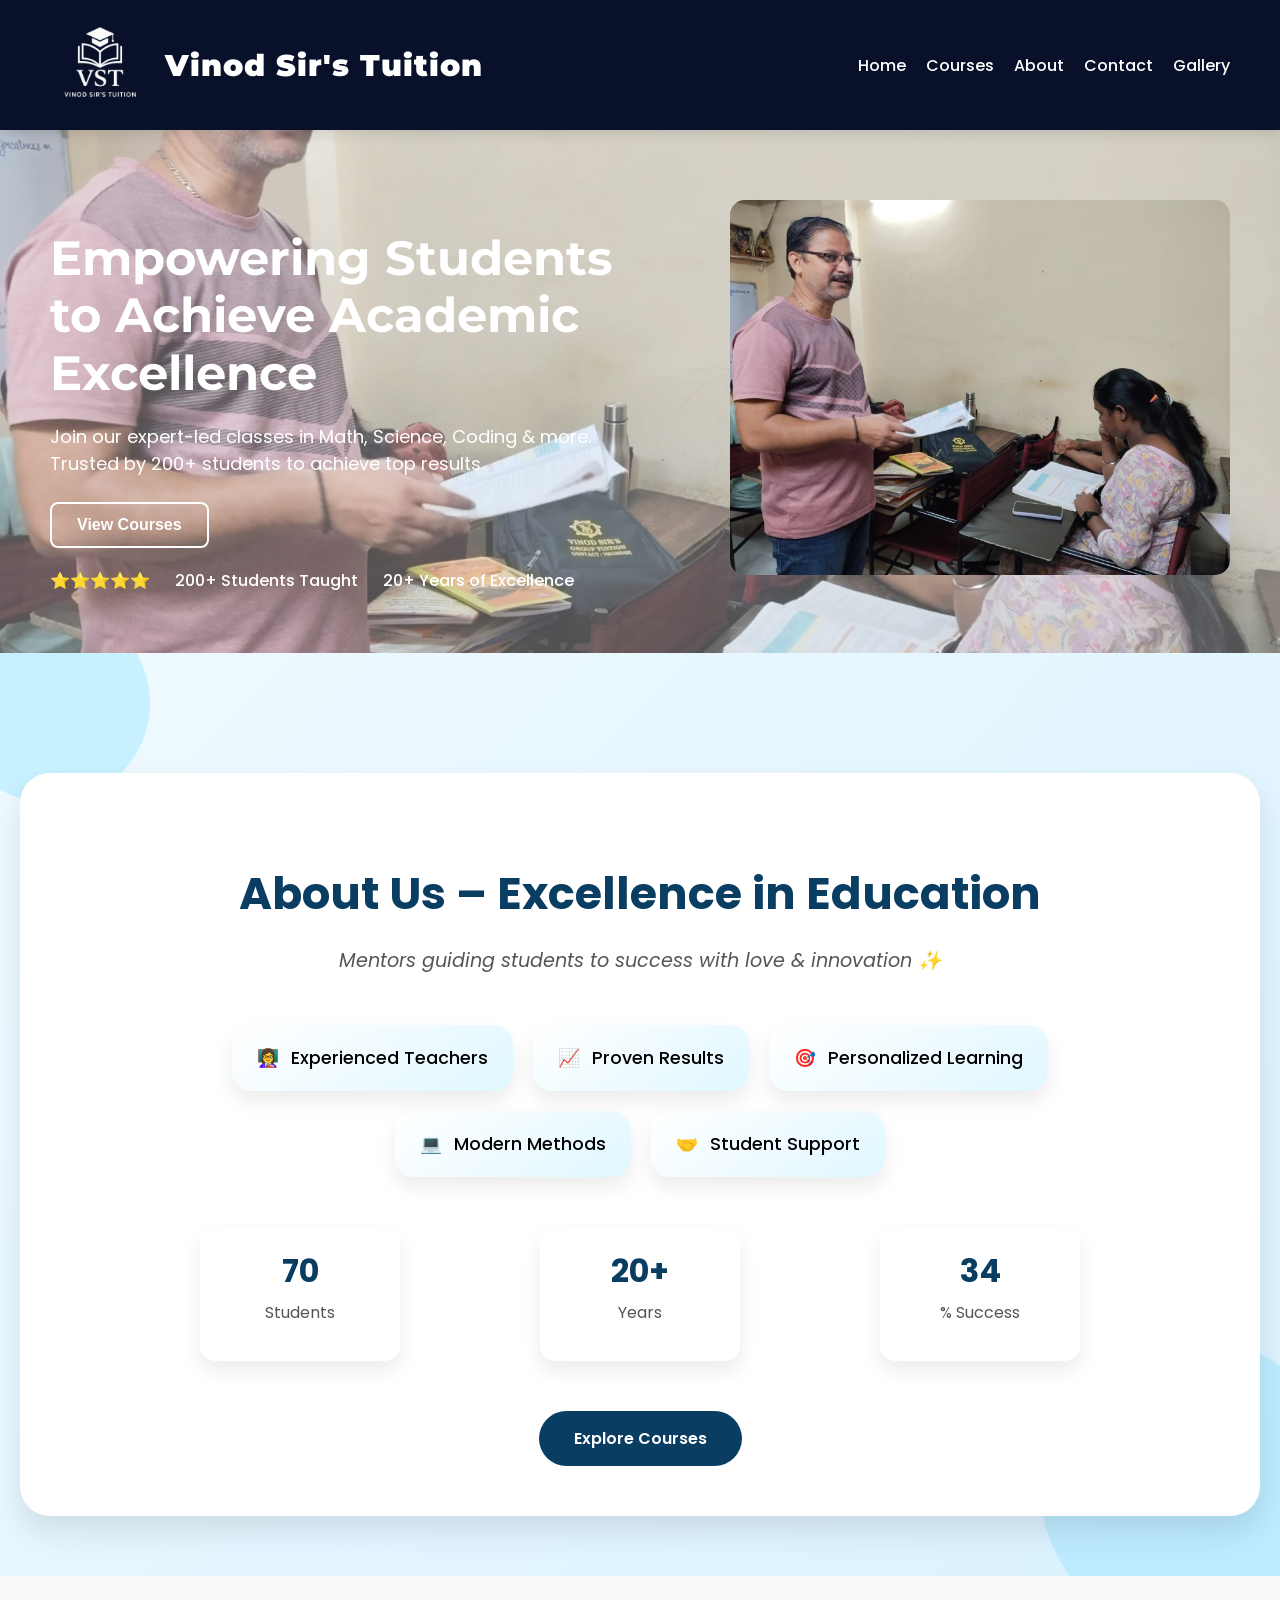
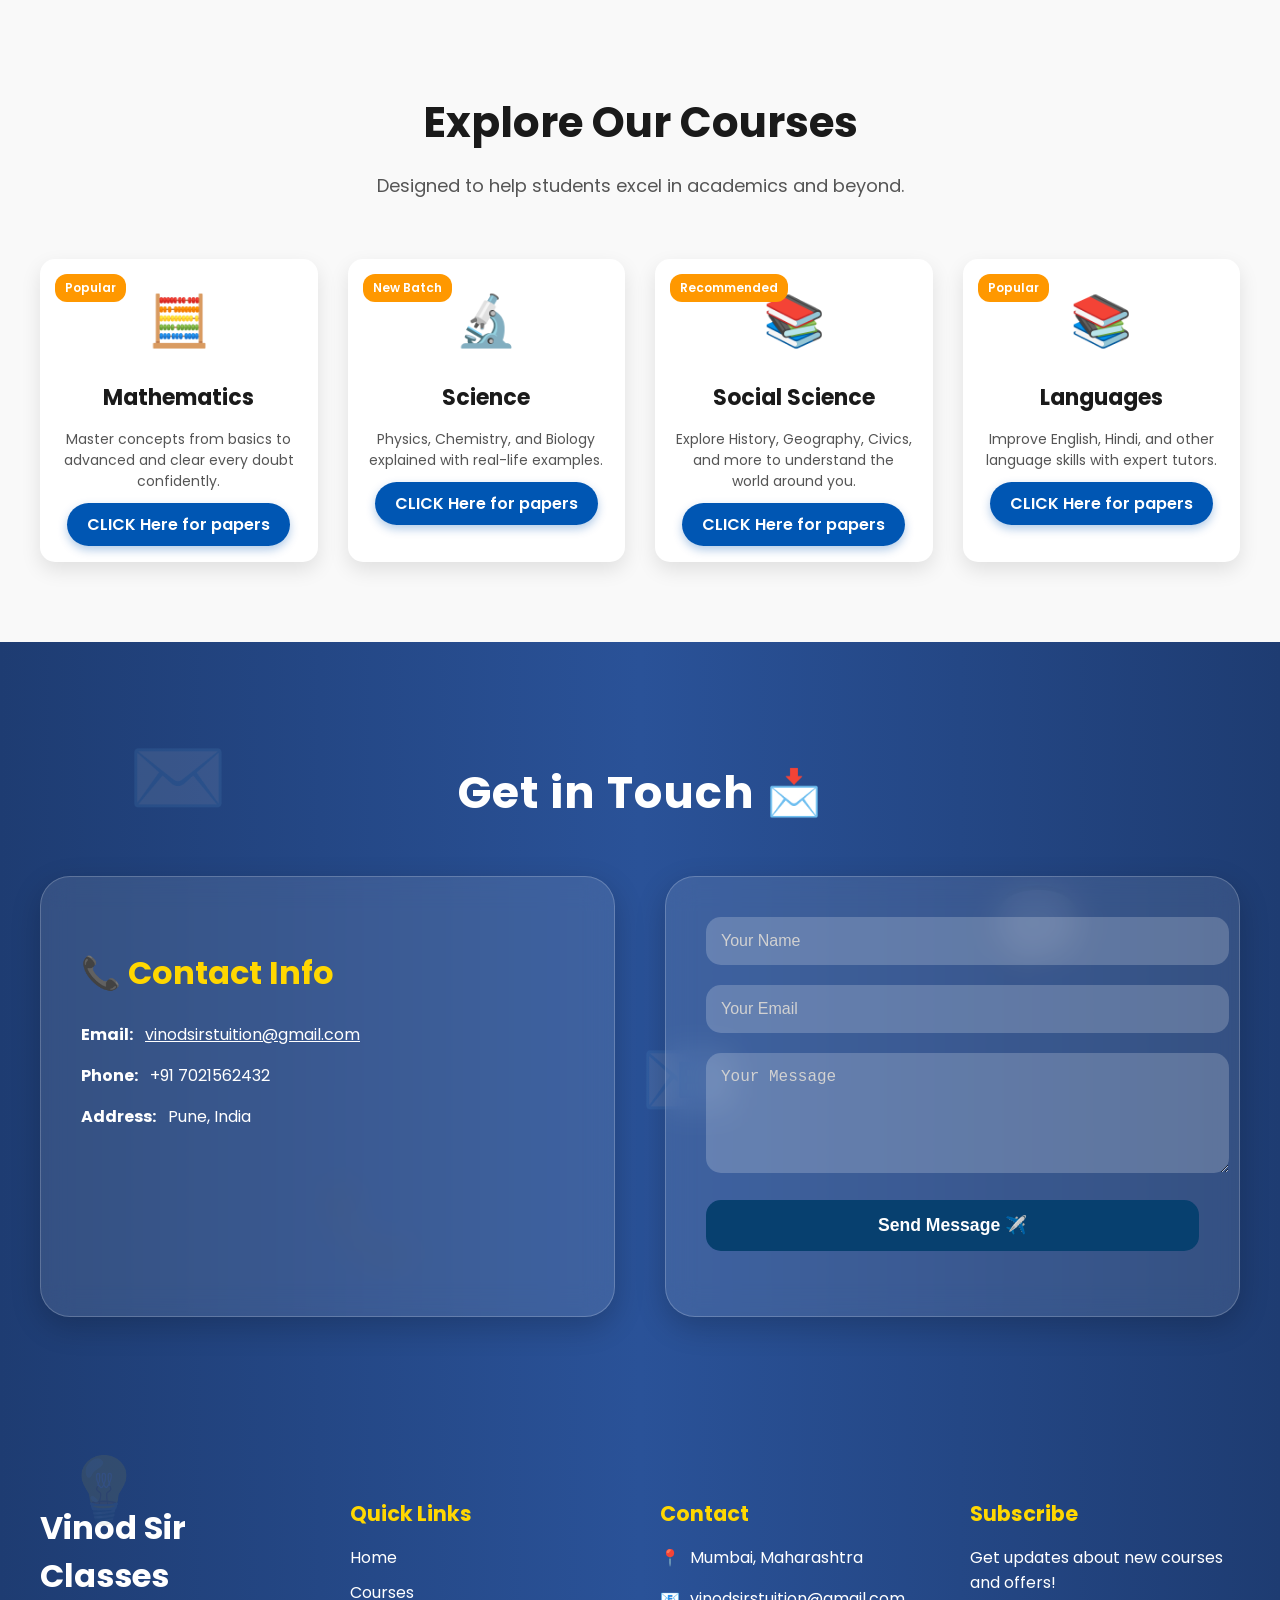
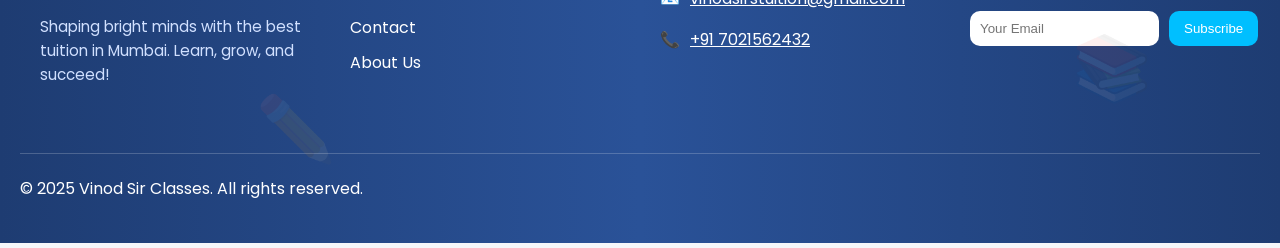
<file: index.html>
<!DOCTYPE html>
<html lang="en">
<head>
  <!-- Google tag (gtag.js) -->
<script async src="https://www.googletagmanager.com/gtag/js?id=G-FCCQVT5PRL"></script>
<script>
  window.dataLayer = window.dataLayer || [];
  function gtag(){dataLayer.push(arguments);}
  gtag('js', new Date());

  gtag('config', 'G-FCCQVT5PRL');
</script>
  <meta charset="UTF-8">
  <meta name="viewport" content="width=device-width, initial-scale=1.0">
  <title>Vinod Sir's Tuition</title>
  <!-- Google Fonts -->
  <link href="https://fonts.googleapis.com/css2?family=Montserrat:wght@600;700&family=Poppins:wght@400;500&display=swap" rel="stylesheet">
  <!-- CSS -->
  <link rel="stylesheet" href="style.css">
  

</head>
<body>

  <!-- Header / Nav -->
  <header>
    <div class="logo">
      <img src="images/logo.png" alt="Logo">
      <h1>Vinod Sir's Tuition</h1>
    </div>

    <nav class="nav-links">
      <ul>
        <li><a href="#home">Home</a></li>
        <li><a href="#courses">Courses</a></li>
        <li><a href="#about">About</a></li>
        <li><a href="#contact">Contact</a></li>
        <li><a href="gallery.html">Gallery</a></li>
      </ul>
    </nav>

    

    <div class="menu-toggle" id="menu-toggle">
      <span></span>
      <span></span>
      <span></span>
    </div>

  </header>


  <!-- Hero Section -->
<section class="hero" id="home">
  <div class="hero-content">
    <h1>Empowering Students to Achieve Academic Excellence</h1>
    <p>Join our expert-led classes in Math, Science, Coding & more. Trusted by 200+ students to achieve top results.</p>
    <div class="hero-buttons">
      <a href="#courses"><button class="secondary">View Courses</button></a>
    </div>
    <div class="trust-signals">
      <span>⭐⭐⭐⭐⭐</span>
      <span>200+ Students Taught</span>
      <span>20+ Years of Excellence</span>
    </div>
  </div>
  <div class="hero-image">
    <img src="images/hero_Section.jpeg" alt="Students Learning">
  </div>
  <a href="https://wa.me/your-number" class="whatsapp-btn" target="_blank">💬 Chat</a>
</section>



<section class="about" id="about">
  <!-- Background decorative shapes -->
  <div class="about-bg-circle"></div>
  <div class="about-bg-wave"></div>

  <div class="about-box"> <!-- NEW BOX -->
    <div class="about-container">
      <div class="about-header">
        <h2>About Us – Excellence in Education</h2>
        <p class="tagline">Mentors guiding students to success with love & innovation ✨</p>
      </div>

      <!-- Floating Highlights Cards -->
      <div class="highlights-wrapper">
        <div class="highlight-card"><span>👩‍🏫</span> Experienced Teachers</div>
        <div class="highlight-card"><span>📈</span> Proven Results</div>
        <div class="highlight-card"><span>🎯</span> Personalized Learning</div>
        <div class="highlight-card"><span>💻</span> Modern Methods</div>
        <div class="highlight-card"><span>🤝</span> Student Support</div>
      </div>

      <!-- Stats -->
      <div class="about-stats">
        <div class="stat"><strong data-target="200">0</strong><p>Students</p></div>
        <div class="stat"><strong data-target="20">0</strong><p>Years</p></div>
       
        <div class="stat"><strong data-target="95">0</strong><p>% Success</p></div>
      </div>

      <!-- CTA Button -->
      <a href="#courses" class="cta-btn">Explore Courses</a>
    </div>
  </div>
</section>



<!-- Courses Section -->
<section class="courses" id="courses">
  <div class="container">
    <!-- Section Title & Tagline -->
    <div class="section-header">
      <h2>Explore Our Courses</h2>
      <p class="tagline">Designed to help students excel in academics and beyond.</p>
    </div>

    <!-- Courses Grid -->
    <div class="courses-grid">
  <!-- Math -->
  <div class="course-card" data-animate>
    <div class="badge">Popular</div>
    <div class="course-icon">🧮</div>
    <h3>Mathematics</h3>
    <p>Master concepts from basics to advanced and clear every doubt confidently.</p>
    <a href="practice_papers - maths.html" class="btn">CLICK Here for papers</a> <!-- Link to math page -->
  </div>

  <!-- Science -->
  <div class="course-card" data-animate>
    <div class="badge">New Batch</div>
    <div class="course-icon">🔬</div>
    <h3>Science</h3>
    <p>Physics, Chemistry, and Biology explained with real-life examples.</p>
    <a href="practice_papers - sci.html" class="btn">CLICK Here for papers</a> <!-- Link to science page -->
  </div>

  <!-- Social Science -->
  <div class="course-card" data-animate>
    <div class="badge">Recommended</div>
    <div class="course-icon">📚</div>
    <h3>Social Science</h3>
    <p>Explore History, Geography, Civics, and more to understand the world around you.</p>
    <a href="practice_papers - SocialSci.html" class="btn">CLICK Here for papers</a> <!-- Link to social science page -->
  </div>

  <!-- Languages -->
  <div class="course-card" data-animate>
    <div class="badge">Popular</div>
    <div class="course-icon">📚</div>
    <h3>Languages</h3>
    <p>Improve English, Hindi, and other language skills with expert tutors.</p>
    <a href="practice_papers-lang.html" class="btn">CLICK Here for papers</a> <!-- Link to languages page -->
  </div>
</div>

    <!-- Section CTA -->
  
  </div>
</section>

<!-- Contact Section -->
<section id="contact" class="contact-section">
  <div class="floating-icons">
    <span class="animate-float">✉️</span>
    <span class="animate-float-slow">💬</span>
    <span class="animate-float-fast">📞</span>
    <span class="animate-float">📧</span>
  </div>

  <h2 class="contact-title">Get in Touch 📩</h2>

  <div class="contact-grid">
    <!-- Contact Info Card -->
    <div class="contact-card" data-aos="fade-right">
      <h3>📞 Contact Info</h3>
      <p><strong>Email:</strong> <a href="mailto:example@gmail.com">vinodsirstuition@gmail.com</a></p>
      <p><strong>Phone:</strong> +91 7021562432</p>
      <p><strong>Address:</strong> Pune, India</p>
    </div>

    <!-- Contact Form -->
    <div class="contact-card" data-aos="fade-left">
      <form id="contact-form" class="contact-form">
        <input type="text" name="from_name" placeholder="Your Name" required>
        <input type="email" name="from_email" placeholder="Your Email" required>
        <textarea name="message" placeholder="Your Message" rows="5" required></textarea>
        <button type="submit">Send Message ✈️</button>
        <p class="form-message" id="form-message"></p>
      </form>
    </div>
  </div>
</section>


<footer class="footer-section">
  <div class="footer-container">
    
    <!-- About / Logo -->
    <div class="footer-about">
      <h2 class="footer-logo">Vinod Sir Classes</h2>
      <p>Shaping bright minds with the best tuition in Mumbai. Learn, grow, and succeed!</p>
    </div>
    
    <!-- Quick Links -->
    <div class="footer-links">
      <h3>Quick Links</h3>
      <ul>
        <li><a href="#home">Home</a></li>
        <li><a href="#courses">Courses</a></li>
        <li><a href="#contact">Contact</a></li>
        <li><a href="#about">About Us</a></li>
      </ul>
    </div>
    
    <!-- Contact Info -->
    <div class="footer-contact">
      <h3>Contact</h3>
      <p><span class="icon">📍</span> Mumbai, Maharashtra</p>
      <p><span class="icon">📧</span> <a href="mailto:vinodsirclasses@gmail.com">vinodsirstuition@gmail.com</a></p>
      <p><span class="icon">📞</span> <a href="tel:+919876543210">+91 7021562432</a></p>
    </div>
    
    <!-- Newsletter -->
    <div class="footer-newsletter">
      <h3>Subscribe</h3>
      <p>Get updates about new courses and offers!</p>
      <form id="newsletterForm">
        <input type="email" name="email" placeholder="Your Email" required>
        <button type="submit">Subscribe</button>
      </form>
      <p id="newsletterMessage" class="form-message"></p>
    </div>
  </div>
  
  <!-- Footer Bottom -->
  <div class="footer-bottom">
    <p>© 2025 Vinod Sir Classes. All rights reserved.</p>
    <div class="social-icons">
      <a href="#" target="_blank"><i class="fab fa-facebook-f"></i></a>
      <a href="#" target="_blank"><i class="fab fa-twitter"></i></a>
      <a href="#" target="_blank"><i class="fab fa-instagram"></i></a>
      <a href="#" target="_blank"><i class="fab fa-linkedin-in"></i></a>
    </div>
  </div>
  
  <!-- Floating Background Icons -->
  <div class="footer-floating-icons">
    <span class="animate-float">💡</span>
    <span class="animate-float-slow">📚</span>
    <span class="animate-float-fast">✏️</span>
  </div>
</footer>








  <script src="https://cdn.emailjs.com/dist/email.min.js"></script>
  <script>emailjs.init("vinodsirstuition@gmail.com");</script>

<script src="https://cdn.emailjs.com/dist/email.min.js"></script>
<script>
  emailjs.init("dk8BR0xU-vURI1XF9"); // Use your actual EmailJS Public Key
</script>
  <script src="https://cdn.emailjs.com/dist/email.min.js"></script>
  <script src="script.js"></script>

</body>
</html>
</file>
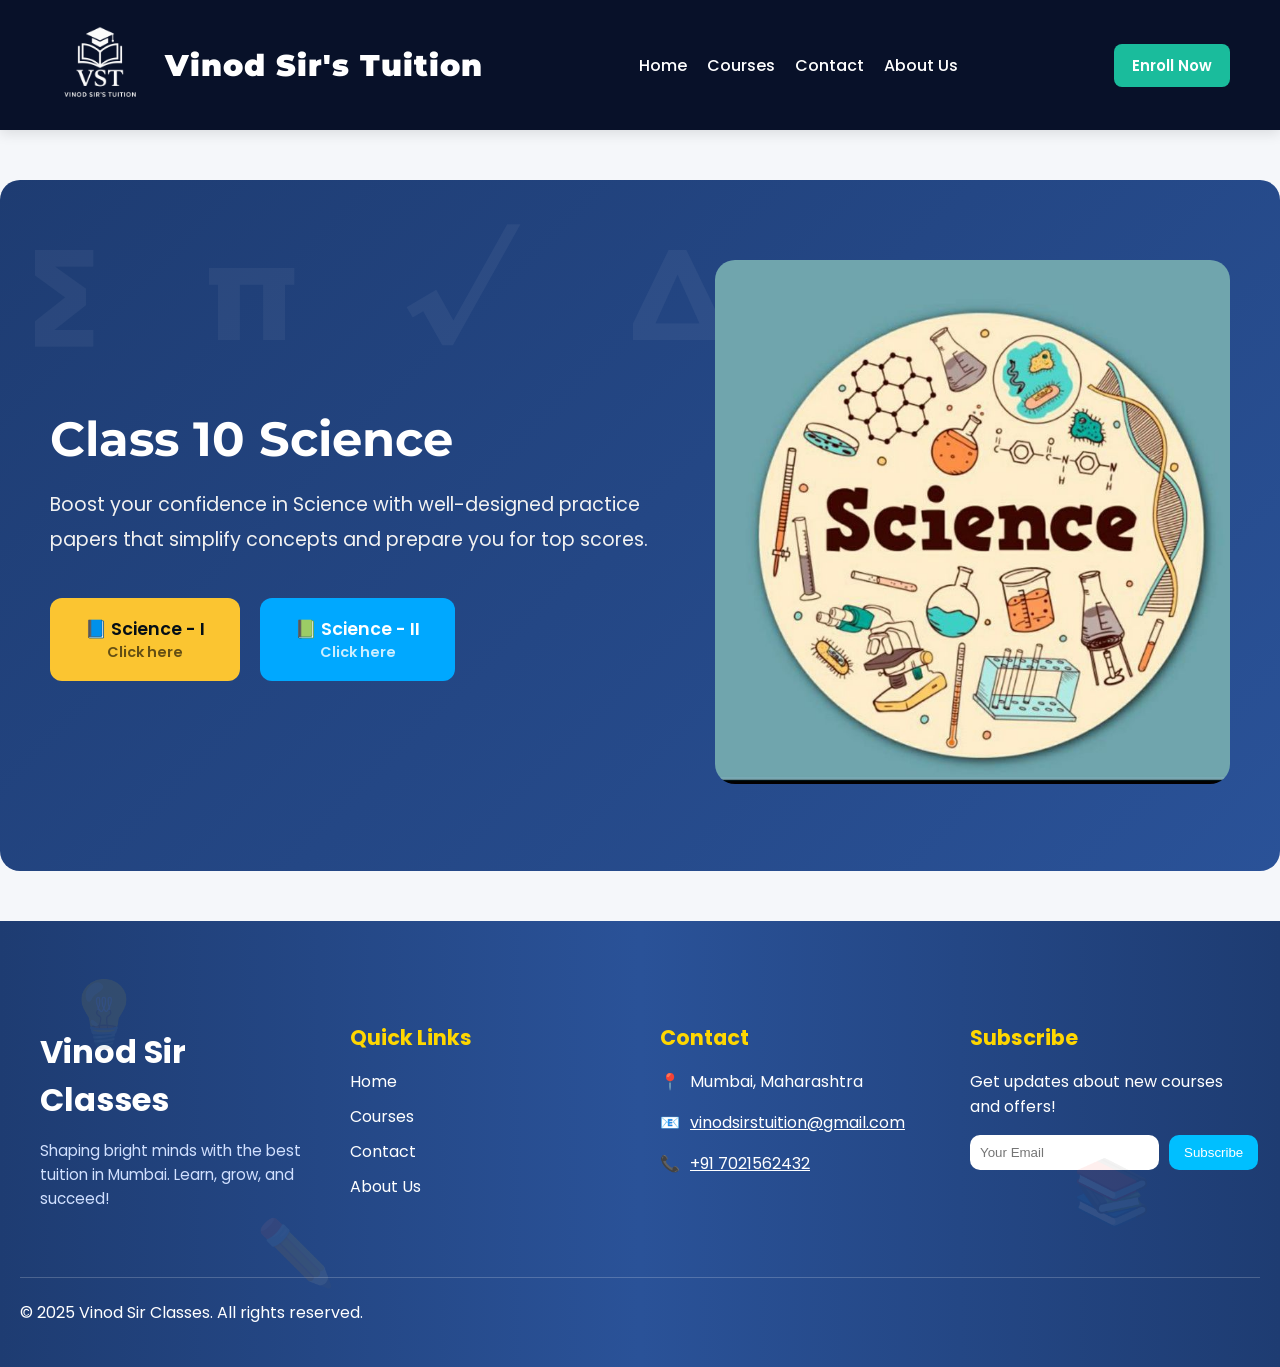
<file: class-10-sci.html>
<!DOCTYPE html>
<html lang="en">
<head>
    <meta charset="UTF-8">
    <meta name="viewport" content="width=device-width, initial-scale=1.0">
    <title>Vinod Sir's Tuition</title>
  <!-- Google Fonts -->
  <link href="https://fonts.googleapis.com/css2?family=Montserrat:wght@600;700&family=Poppins:wght@400;500&display=swap" rel="stylesheet">
  <!-- CSS -->
  <link rel="stylesheet" href="class-10-math.css">
  

</head>
<body>
  <!-- Header / Nav -->
   <header>
    <div class="logo">
      <img src="images/logo.png" alt="Logo">
      <h1>Vinod Sir's Tuition</h1>
    </div>

    <nav class="nav-links">
      <ul>
       <li><a href="index.html">Home</a></li>
        <li><a href="index.html">Courses</a></li>
        <li><a href="index.html">Contact</a></li>
        <li><a href="index.html">About Us</a></li>
      </ul>
    </nav>

    <div class="cta">
      <button>Enroll Now</button>
    </div>

    <div class="menu-toggle" id="menu-toggle">
      <span></span>
      <span></span>
      <span></span>
    </div>
    
  </header>
<section class="hero-math">
  <div class="hero-content">
    <h1>Class 10 Science</h1>
    <p>
      Boost your confidence in Science with well-designed practice papers that simplify concepts and prepare you for top scores.
    </p>

    <div class="math-buttons">
      <a href="https://drive.google.com/drive/folders/1jhXamAhF5WDjKRfmjFor77CgkgMOfqef?usp=sharing" target="_blank" class="btn-hero btn-math1">
        📘 Science - I
        <span>Click here</span>
      </a>

      <a href="https://drive.google.com/drive/folders/1_RAPnXgpnv_7GD562vQTLIj1mt6rIznr?usp=sharing" target="_blank" class="btn-hero btn-math2">
        📗 Science - II
        <span>Click here</span>
      </a>
    </div>
  </div>
  <div class="hero-image">
    <img src="images/science.jpg" alt="Maths Class 10 Illustration" />
  </div>
</section>
<footer class="footer-section">
  <div class="footer-container">
    
    <!-- About / Logo -->
    <div class="footer-about">
      <h2 class="footer-logo">Vinod Sir Classes</h2>
      <p>Shaping bright minds with the best tuition in Mumbai. Learn, grow, and succeed!</p>
    </div>
    
    <!-- Quick Links -->
    <div class="footer-links">
      <h3>Quick Links</h3>
      <ul>
        <li><a href="index.html">Home</a></li>
        <li><a href="index.html">Courses</a></li>
        <li><a href="index.html">Contact</a></li>
        <li><a href="index.html">About Us</a></li>
      </ul>
    </div>
    
    <!-- Contact Info -->
   <div class="footer-contact">
      <h3>Contact</h3>
      <p><span class="icon">📍</span> Mumbai, Maharashtra</p>
      <p><span class="icon">📧</span> <a href="mailto:vinodsirclasses@gmail.com">vinodsirstuition@gmail.com</a></p>
      <p><span class="icon">📞</span> <a href="tel:+919876543210">+91 7021562432</a></p>
    </div>
    
    <!-- Newsletter -->
    <div class="footer-newsletter">
      <h3>Subscribe</h3>
      <p>Get updates about new courses and offers!</p>
      <form id="newsletterForm">
        <input type="email" name="email" placeholder="Your Email" required>
        <button type="submit">Subscribe</button>
      </form>
      <p id="newsletterMessage" class="form-message"></p>
    </div>
  </div>
  
  <!-- Footer Bottom -->
  <div class="footer-bottom">
    <p>© 2025 Vinod Sir Classes. All rights reserved.</p>
    <div class="social-icons">
      <a href="#" target="_blank"><i class="fab fa-facebook-f"></i></a>
      <a href="#" target="_blank"><i class="fab fa-twitter"></i></a>
      <a href="#" target="_blank"><i class="fab fa-instagram"></i></a>
      <a href="#" target="_blank"><i class="fab fa-linkedin-in"></i></a>
    </div>
  </div>
  
  <!-- Floating Background Icons -->
  <div class="footer-floating-icons">
    <span class="animate-float">💡</span>
    <span class="animate-float-slow">📚</span>
    <span class="animate-float-fast">✏️</span>
  </div>
</footer>

    <script>
  firebase.auth().onAuthStateChanged(user => {
    if (!user) {
      // Redirect to home if not logged in
      window.location.href = "first.html";
    }
  });
</script>

</body>
</html>
</file>
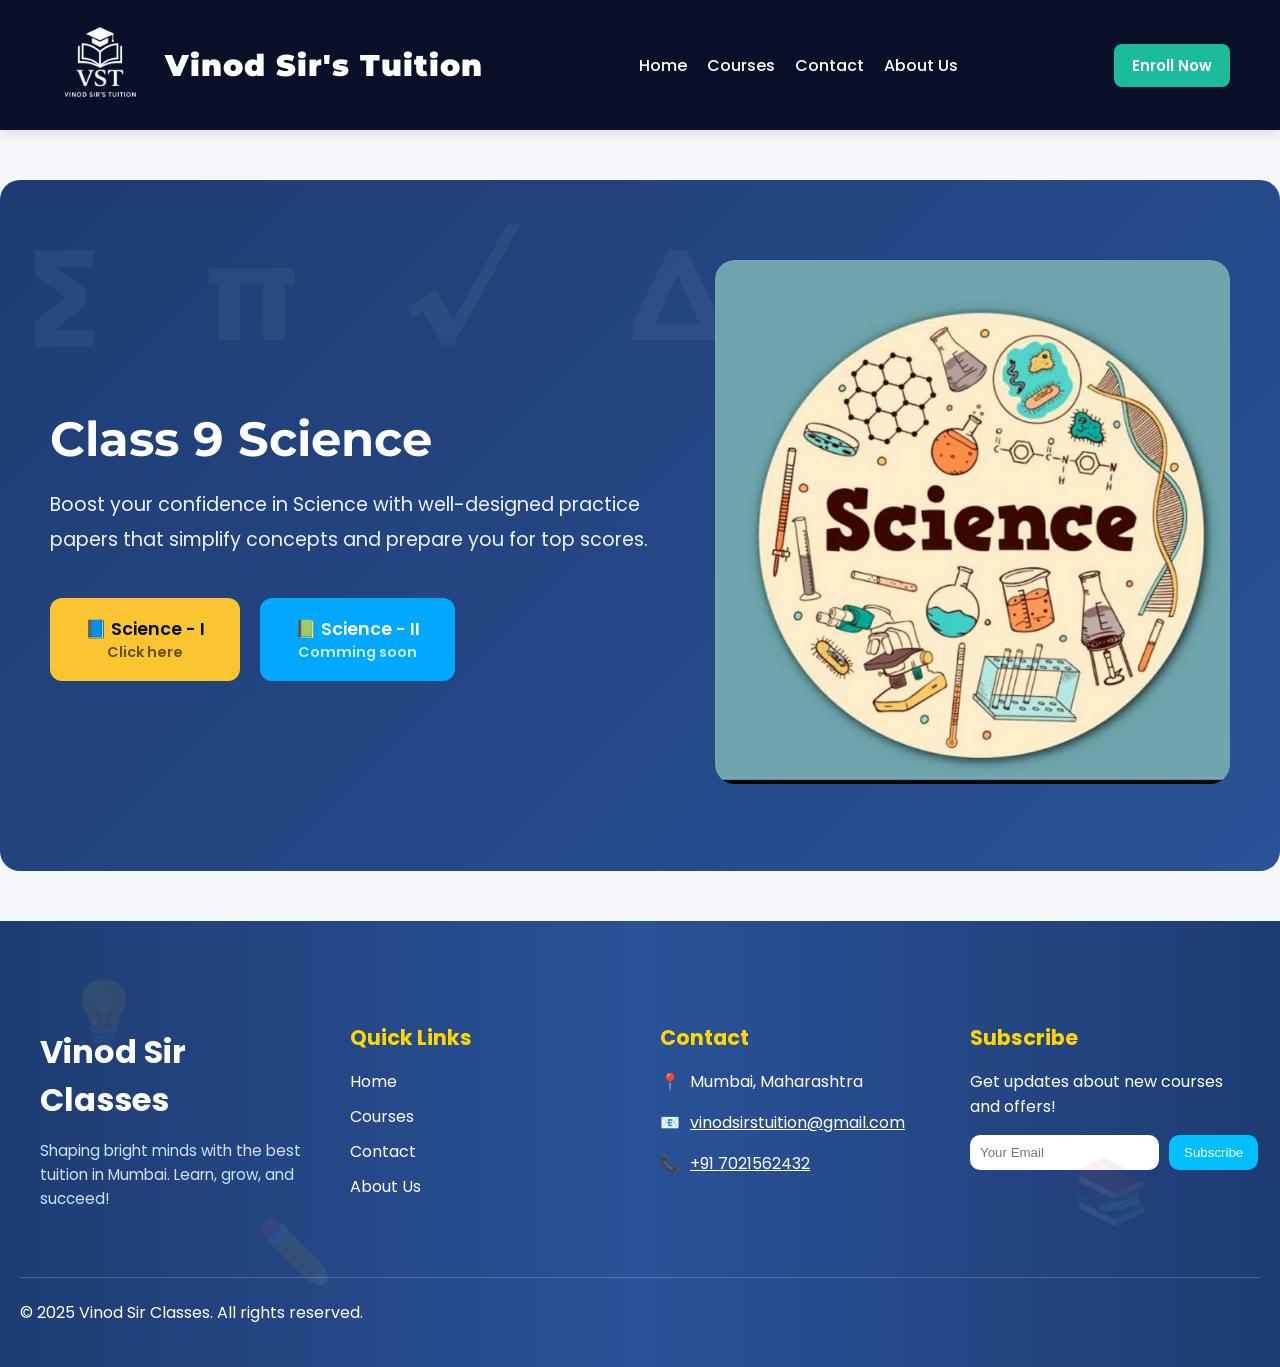
<file: class-9-sci.html>
<!DOCTYPE html>
<html lang="en">
<head>
    <meta charset="UTF-8">
    <meta name="viewport" content="width=device-width, initial-scale=1.0">
    <title>Vinod Sir's Tuition</title>
  <!-- Google Fonts -->
  <link href="https://fonts.googleapis.com/css2?family=Montserrat:wght@600;700&family=Poppins:wght@400;500&display=swap" rel="stylesheet">
  <!-- CSS -->
  <link rel="stylesheet" href="class-10-math.css">
  

</head>
<body>
  <!-- Header / Nav -->
   <header>
    <div class="logo">
      <img src="images/logo.png" alt="Logo">
      <h1>Vinod Sir's Tuition</h1>
    </div>

    <nav class="nav-links">
      <ul>
       <li><a href="index.html">Home</a></li>
        <li><a href="index.html">Courses</a></li>
        <li><a href="index.html">Contact</a></li>
        <li><a href="index.html">About Us</a></li>
      </ul>
    </nav>

    <div class="cta">
      <button>Enroll Now</button>
    </div>

    <div class="menu-toggle" id="menu-toggle">
      <span></span>
      <span></span>
      <span></span>
    </div>
   
  </header>

  <section class="hero-math">
  <div class="hero-content">
    <h1>Class 9 Science</h1>
    <p>
      Boost your confidence in Science with well-designed practice papers that simplify concepts and prepare you for top scores.
    </p>

    <div class="math-buttons">
      <a href="https://drive.google.com/drive/folders/1NVZ9cdsMxkIx9SYWrUAwof5GUQ8n4TvG?usp=sharing" target="_blank" class="btn-hero btn-math1">
        📘 Science - I
        <span>Click here</span>
      </a>

      <a href="error" target="_blank" class="btn-hero btn-math2">
        📗 Science - II
        <span>Comming soon</span>
      </a>
    </div>
  </div>

  <div class="hero-image">
    <img src="images/science.jpg" alt="Maths Class 10 Illustration" />
  </div>
</section>


<footer class="footer-section">
  <div class="footer-container">
    
    <!-- About / Logo -->
    <div class="footer-about">
      <h2 class="footer-logo">Vinod Sir Classes</h2>
      <p>Shaping bright minds with the best tuition in Mumbai. Learn, grow, and succeed!</p>
    </div>
    
    <!-- Quick Links -->
    <div class="footer-links">
      <h3>Quick Links</h3>
      <ul>
        <li><a href="#home">Home</a></li>
        <li><a href="#courses">Courses</a></li>
        <li><a href="#contact">Contact</a></li>
        <li><a href="#about">About Us</a></li>
      </ul>
    </div>
    
    <!-- Contact Info -->
   <div class="footer-contact">
      <h3>Contact</h3>
      <p><span class="icon">📍</span> Mumbai, Maharashtra</p>
      <p><span class="icon">📧</span> <a href="mailto:vinodsirclasses@gmail.com">vinodsirstuition@gmail.com</a></p>
      <p><span class="icon">📞</span> <a href="tel:+919876543210">+91 7021562432</a></p>
    </div>
    
    <!-- Newsletter -->
    <div class="footer-newsletter">
      <h3>Subscribe</h3>
      <p>Get updates about new courses and offers!</p>
      <form id="newsletterForm">
        <input type="email" name="email" placeholder="Your Email" required>
        <button type="submit">Subscribe</button>
      </form>
      <p id="newsletterMessage" class="form-message"></p>
    </div>
  </div>
  
  <!-- Footer Bottom -->
  <div class="footer-bottom">
    <p>© 2025 Vinod Sir Classes. All rights reserved.</p>
    <div class="social-icons">
      <a href="#" target="_blank"><i class="fab fa-facebook-f"></i></a>
      <a href="#" target="_blank"><i class="fab fa-twitter"></i></a>
      <a href="#" target="_blank"><i class="fab fa-instagram"></i></a>
      <a href="#" target="_blank"><i class="fab fa-linkedin-in"></i></a>
    </div>
  </div>
  
  <!-- Floating Background Icons -->
  <div class="footer-floating-icons">
    <span class="animate-float">💡</span>
    <span class="animate-float-slow">📚</span>
    <span class="animate-float-fast">✏️</span>
  </div>
</footer>

    <script>
  firebase.auth().onAuthStateChanged(user => {
    if (!user) {
      // Redirect to home if not logged in
      window.location.href = "first.html";
    }
  });
</script>

</body>
</html>
</file>
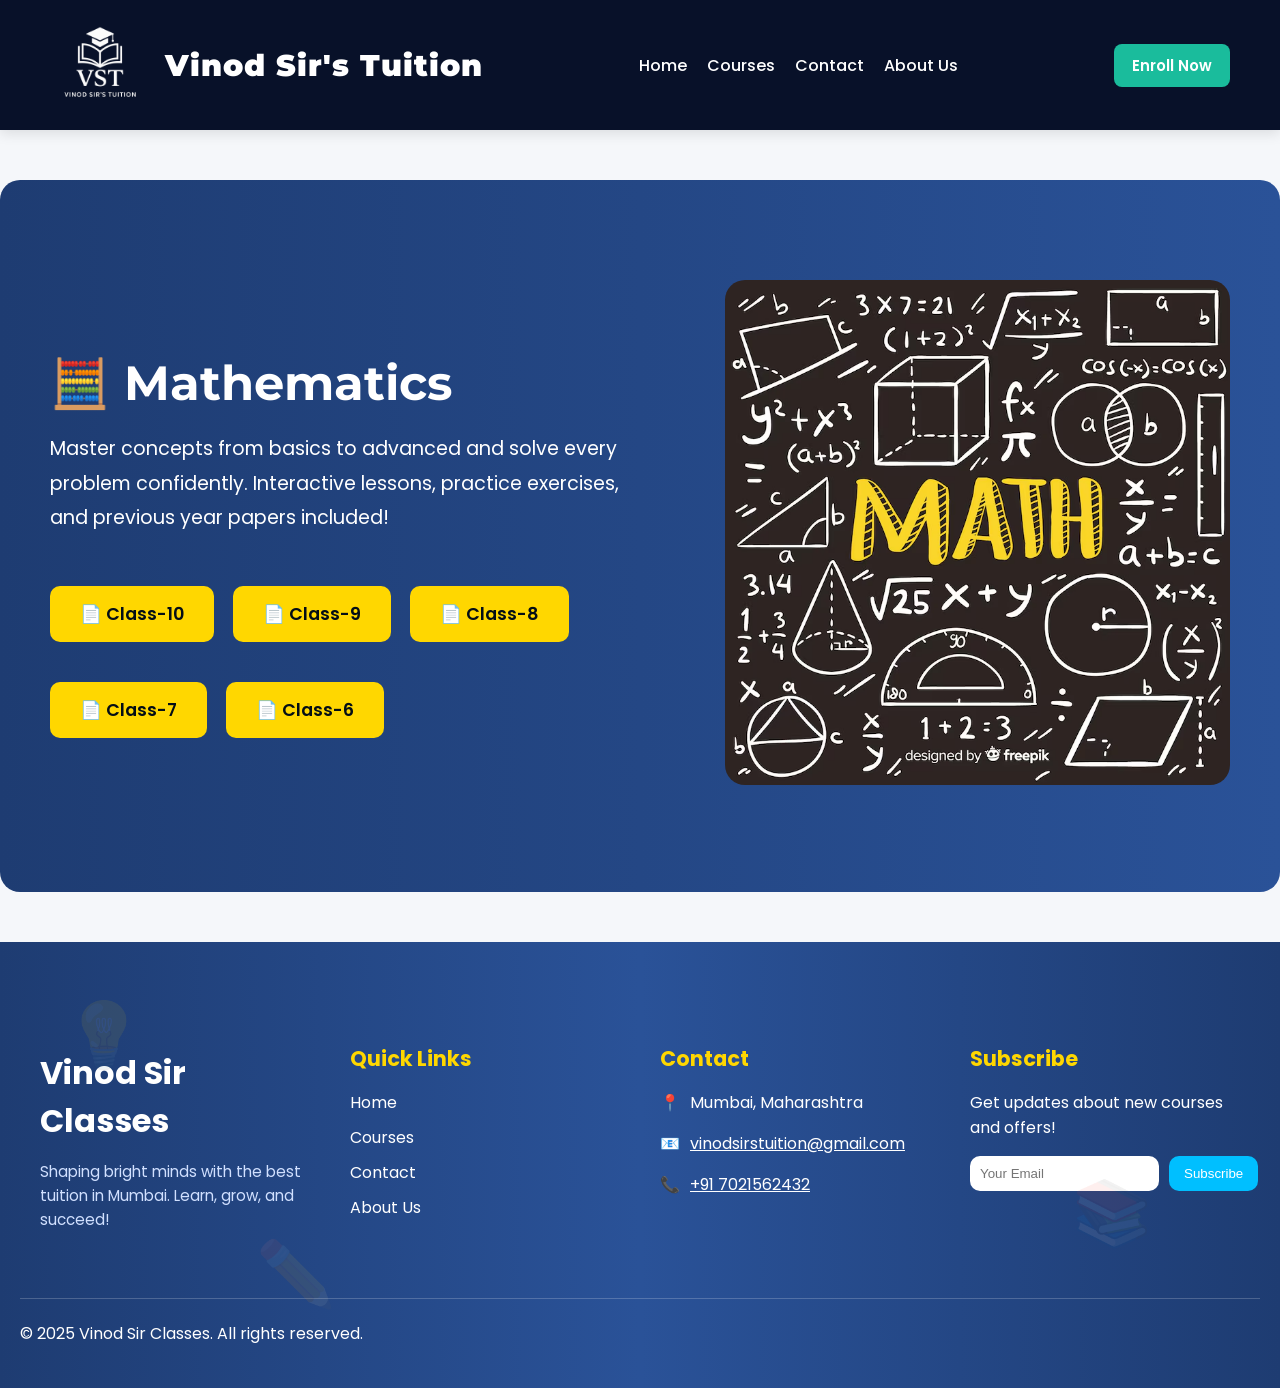
<file: practice_papers - maths.html>
<!DOCTYPE html>
<html lang="en">
<head>
    <meta charset="UTF-8">
    <meta name="viewport" content="width=device-width, initial-scale=1.0">
    <title>Vinod Sir's Tuition</title>
  <!-- Google Fonts -->
  <link href="https://fonts.googleapis.com/css2?family=Montserrat:wght@600;700&family=Poppins:wght@400;500&display=swap" rel="stylesheet">
  <!-- CSS -->
  <link rel="stylesheet" href="practice - maths.css">
  

</head>
<body>
  <!-- Header / Nav -->
   <header>
    <div class="logo">
      <img src="images/logo.png" alt="Logo">
      <h1>Vinod Sir's Tuition</h1>
    </div>

    <nav class="nav-links">
      <ul>
        <li><a href="index.html">Home</a></li>
        <li><a href="index.html">Courses</a></li>
        <li><a href="index.html">Contact</a></li>
        <li><a href="index.html">About Us</a></li>
      </ul>
    </nav>

    <div class="cta">
      <button>Enroll Now</button>
    </div>

    <div class="menu-toggle" id="menu-toggle">
      <span></span>
      <span></span>
      <span></span>
    </div>
 
  </header>

  

  <!-- Hero Section -->
<section class="hero-math">
  <div class="hero-content">
    <h1>🧮 Mathematics</h1>
    <p>Master concepts from basics to advanced and solve every problem confidently. Interactive lessons, practice exercises, and previous year papers included!</p>
    <a href="class-10-maths.html" class="btn-hero" target="_blank">📄 Class-10</a>
    <a href="class-9-maths.html" class="btn-hero" target="_blank">📄 Class-9</a>
    <a href="https://drive.google.com/drive/folders/1TGN68SHOOFBVTPqGjJTgWFIXnvnEgkkL?usp=sharing" class="btn-hero" target="_blank">📄 Class-8</a>
    <a href="https://drive.google.com/drive/folders/1vPrJl4TUQOUaX2YixE0mUe-w-dbEL3jJ?usp=sharing" class="btn-hero" target="_blank">📄 Class-7</a>
    <a href="https://drive.google.com/drive/folders/1Lf3xm5N3g9QIgsp8cxgDZ5kf_pYP8TEB?usp=sharing" class="btn-hero" target="_blank">📄 Class-6</a>
    
  </div>
  <div class="hero-image">
    <img src="images/maths.jpg" alt="Mathematics Illustration">
  </div>
</section>



<footer class="footer-section">
  <div class="footer-container">
    
    <!-- About / Logo -->
    <div class="footer-about">
      <h2 class="footer-logo">Vinod Sir Classes</h2>
      <p>Shaping bright minds with the best tuition in Mumbai. Learn, grow, and succeed!</p>
    </div>
    
    <!-- Quick Links -->
    <div class="footer-links">
      <h3>Quick Links</h3>
      <ul>
        <li><a href="#home">Home</a></li>
        <li><a href="#courses">Courses</a></li>
        <li><a href="#contact">Contact</a></li>
        <li><a href="#about">About Us</a></li>
      </ul>
    </div>
    
    <!-- Contact Info -->
   <div class="footer-contact">
      <h3>Contact</h3>
      <p><span class="icon">📍</span> Mumbai, Maharashtra</p>
      <p><span class="icon">📧</span> <a href="mailto:vinodsirclasses@gmail.com">vinodsirstuition@gmail.com</a></p>
      <p><span class="icon">📞</span> <a href="tel:+919876543210">+91 7021562432</a></p>
    </div>
    
    <!-- Newsletter -->
    <div class="footer-newsletter">
      <h3>Subscribe</h3>
      <p>Get updates about new courses and offers!</p>
      <form id="newsletterForm">
        <input type="email" name="email" placeholder="Your Email" required>
        <button type="submit">Subscribe</button>
      </form>
      <p id="newsletterMessage" class="form-message"></p>
    </div>
  </div>
  
  <!-- Footer Bottom -->
  <div class="footer-bottom">
    <p>© 2025 Vinod Sir Classes. All rights reserved.</p>
    <div class="social-icons">
      <a href="#" target="_blank"><i class="fab fa-facebook-f"></i></a>
      <a href="#" target="_blank"><i class="fab fa-twitter"></i></a>
      <a href="#" target="_blank"><i class="fab fa-instagram"></i></a>
      <a href="#" target="_blank"><i class="fab fa-linkedin-in"></i></a>
    </div>
  </div>
  
  <!-- Floating Background Icons -->
  <div class="footer-floating-icons">
    <span class="animate-float">💡</span>
    <span class="animate-float-slow">📚</span>
    <span class="animate-float-fast">✏️</span>
  </div>
</footer>

    <script>
  firebase.auth().onAuthStateChanged(user => {
    if (!user) {
      // Redirect to home if not logged in
      window.location.href = "first.html";
    }
  });
</script>

</body>
</html>
</file>
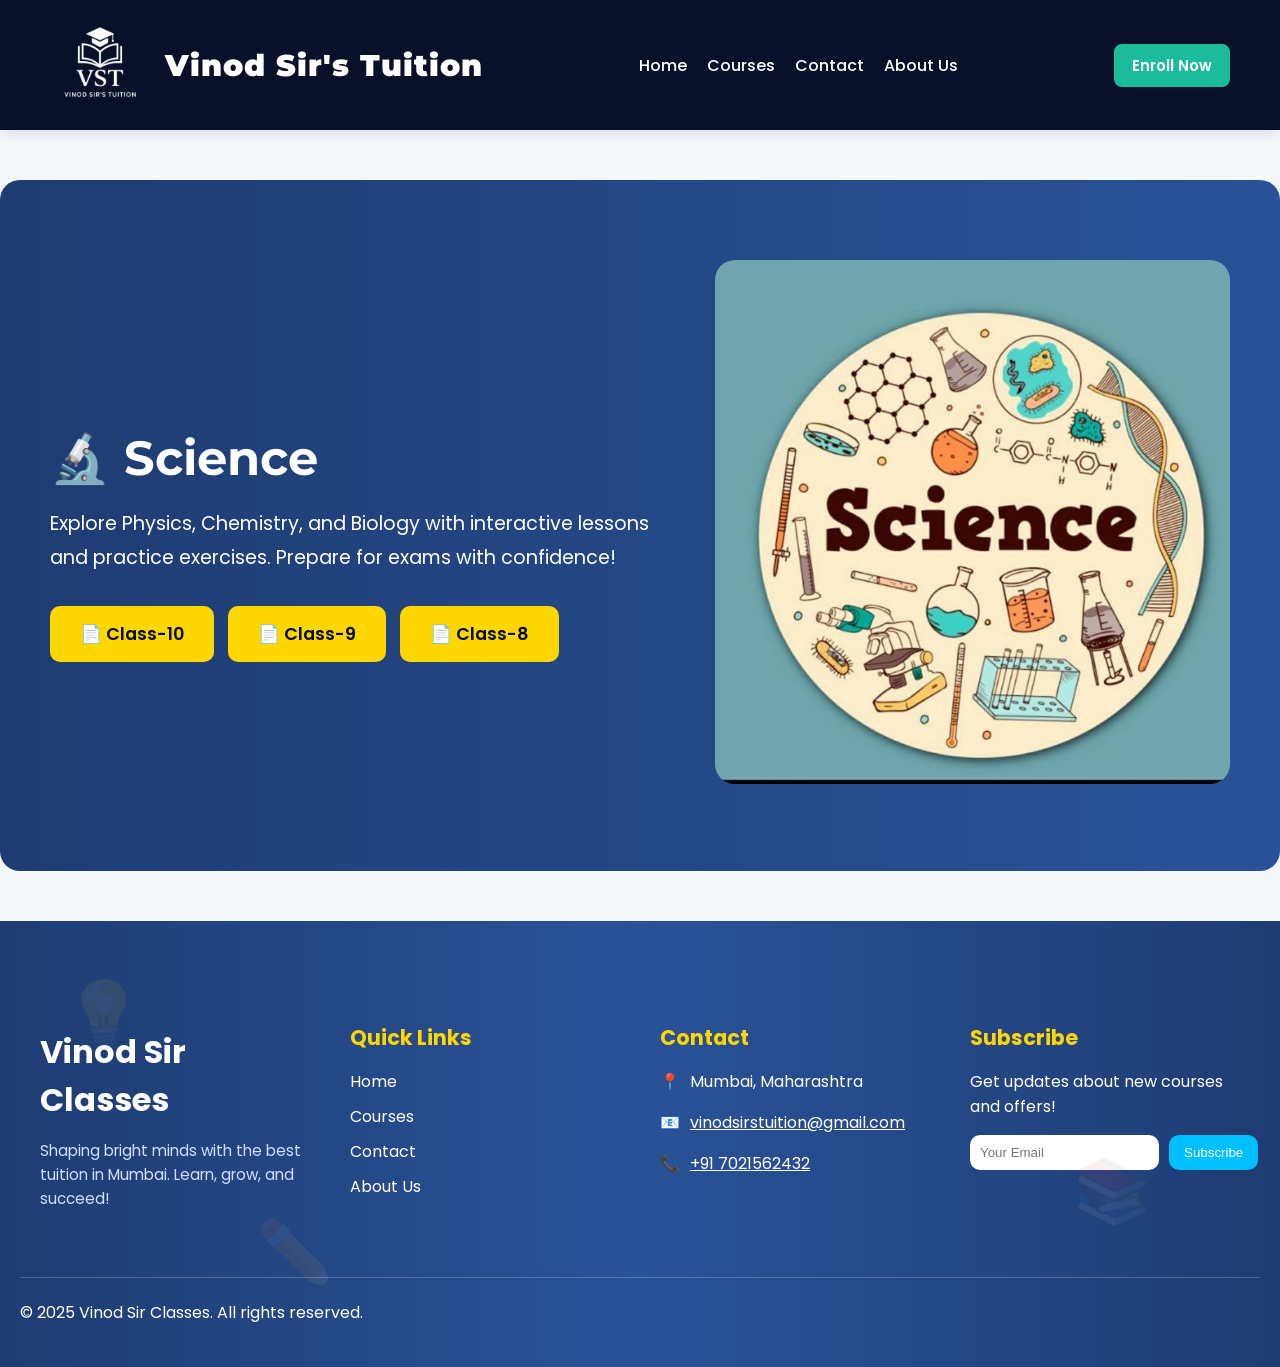
<file: practice_papers - sci.html>
<!DOCTYPE html>
<html lang="en">
<head>
    <meta charset="UTF-8">
    <meta name="viewport" content="width=device-width, initial-scale=1.0">
    <title>Vinod Sir's Tuition</title>
  <!-- Google Fonts -->
  <link href="https://fonts.googleapis.com/css2?family=Montserrat:wght@600;700&family=Poppins:wght@400;500&display=swap" rel="stylesheet">
  <!-- CSS -->
  <link rel="stylesheet" href="practice - sci.css">
  

</head>
<body>
  <!-- Header / Nav -->
   <header>
    <div class="logo">
      <img src="images/logo.png" alt="Logo">
      <h1>Vinod Sir's Tuition</h1>
    </div>

    <nav class="nav-links">
      <ul>
       <li><a href="index.html">Home</a></li>
        <li><a href="index.html">Courses</a></li>
        <li><a href="index.html">Contact</a></li>
        <li><a href="index.html">About Us</a></li>
      </ul>
    </nav>

    <div class="cta">
      <button>Enroll Now</button>
    </div>

    <div class="menu-toggle" id="menu-toggle">
      <span></span>
      <span></span>
      <span></span>
    </div>

  </header>

  
<!-- Hero Section -->
<section class="hero-science">
  <div class="hero-content">
    <h1>🔬 Science</h1>
    <p>Explore Physics, Chemistry, and Biology with interactive lessons and practice exercises. Prepare for exams with confidence!</p>
    <a href="class-10-sci.html" class="btn-hero" target="_blank">📄 Class-10</a>
    <a href="class-9-sci.html" class="btn-hero" target="_blank">📄 Class-9</a>
    <a href="https://drive.google.com/drive/folders/18cfGBucDRPyHJ1Uae8rSPbGgOt1xxHb5?usp=sharing" class="btn-hero" target="_blank">📄 Class-8</a>
   
  </div>
  <div class="hero-image">
    <img src="images/science.jpg" alt="Science Illustration">
  </div>
</section>



<footer class="footer-section">
  <div class="footer-container">
    
    <!-- About / Logo -->
    <div class="footer-about">
      <h2 class="footer-logo">Vinod Sir Classes</h2>
      <p>Shaping bright minds with the best tuition in Mumbai. Learn, grow, and succeed!</p>
    </div>
    
    <!-- Quick Links -->
    <div class="footer-links">
      <h3>Quick Links</h3>
      <ul>
        <li><a href="#home">Home</a></li>
        <li><a href="#courses">Courses</a></li>
        <li><a href="#contact">Contact</a></li>
        <li><a href="#about">About Us</a></li>
      </ul>
    </div>
    
    <!-- Contact Info -->
    <div class="footer-contact">
      <h3>Contact</h3>
      <p><span class="icon">📍</span> Mumbai, Maharashtra</p>
      <p><span class="icon">📧</span> <a href="mailto:vinodsirclasses@gmail.com">vinodsirstuition@gmail.com</a></p>
      <p><span class="icon">📞</span> <a href="tel:+919876543210">+91 7021562432</a></p>
    </div>
    
    <!-- Newsletter -->
    <div class="footer-newsletter">
      <h3>Subscribe</h3>
      <p>Get updates about new courses and offers!</p>
      <form id="newsletterForm">
        <input type="email" name="email" placeholder="Your Email" required>
        <button type="submit">Subscribe</button>
      </form>
      <p id="newsletterMessage" class="form-message"></p>
    </div>
  </div>
  
  <!-- Footer Bottom -->
  <div class="footer-bottom">
    <p>© 2025 Vinod Sir Classes. All rights reserved.</p>
    <div class="social-icons">
      <a href="#" target="_blank"><i class="fab fa-facebook-f"></i></a>
      <a href="#" target="_blank"><i class="fab fa-twitter"></i></a>
      <a href="#" target="_blank"><i class="fab fa-instagram"></i></a>
      <a href="#" target="_blank"><i class="fab fa-linkedin-in"></i></a>
    </div>
  </div>
  
  <!-- Floating Background Icons -->
  <div class="footer-floating-icons">
    <span class="animate-float">💡</span>
    <span class="animate-float-slow">📚</span>
    <span class="animate-float-fast">✏️</span>
  </div>
</footer>

    <script>
  firebase.auth().onAuthStateChanged(user => {
    if (!user) {
      // Redirect to home if not logged in
      window.location.href = "first.html";
    }
  });
</script>

</body>
</html>
</file>
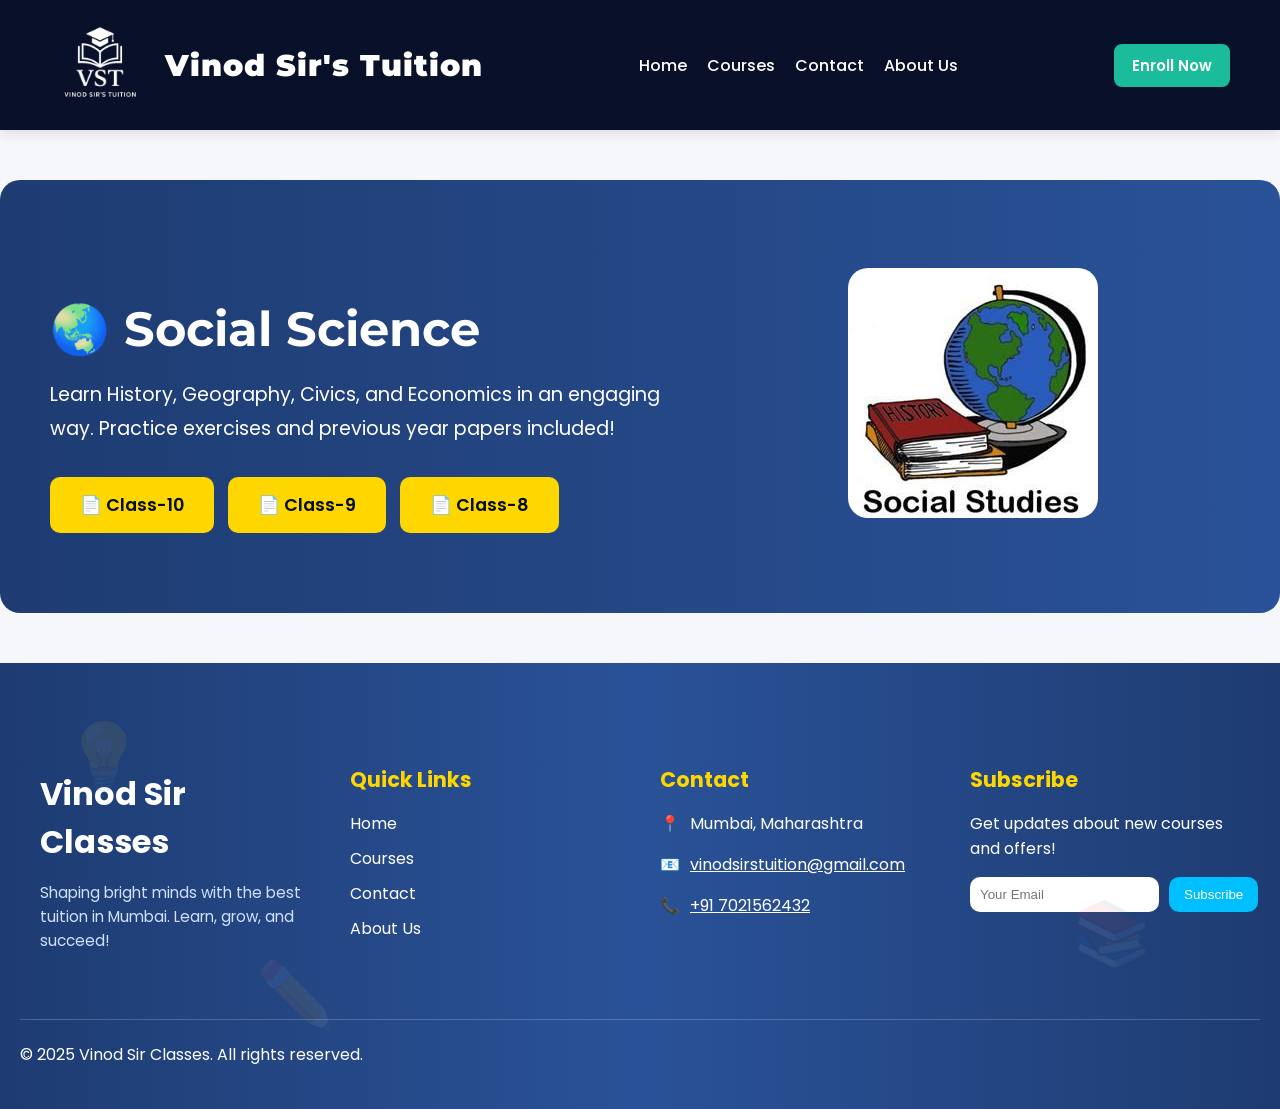
<file: practice_papers - SocialSci.html>
<!DOCTYPE html>
<html lang="en">
<head>
    <meta charset="UTF-8">
    <meta name="viewport" content="width=device-width, initial-scale=1.0">
    <title>Vinod Sir's Tuition</title>
  <!-- Google Fonts -->
  <link href="https://fonts.googleapis.com/css2?family=Montserrat:wght@600;700&family=Poppins:wght@400;500&display=swap" rel="stylesheet">
  <!-- CSS -->
  <link rel="stylesheet" href="practice - SocialSci.css">
  

</head>
<body>
  <!-- Header / Nav -->
   <header>
    <div class="logo">
      <img src="images/logo.png" alt="Logo">
      <h1>Vinod Sir's Tuition</h1>
    </div>

    <nav class="nav-links">
      <ul>
        <li><a href="index.html">Home</a></li>
        <li><a href="index.html">Courses</a></li>
        <li><a href="index.html">Contact</a></li>
        <li><a href="index.html">About Us</a></li>
      </ul>
    </nav>

    <div class="cta">
      <button>Enroll Now</button>
    </div>

    <div class="menu-toggle" id="menu-toggle">
      <span></span>
      <span></span>
      <span></span>
    </div>
  
  </header>

  <!-- Hero Section -->
<section class="hero-social">
  <div class="hero-content">
    <h1>🌏 Social Science</h1>
    <p>Learn History, Geography, Civics, and Economics in an engaging way. Practice exercises and previous year papers included!</p>
    <a href="https://drive.google.com/drive/folders/1YRNb1NsYSGj9l_M6G35wxT4T3jYU14ll?usp=drive_link" class="btn-hero" target="_blank">📄 Class-10</a>
    <a href="https://drive.google.com/drive/folders/1x5GeDHTDY5TyUMnTFGocpduSm1TPfp7g?usp=sharing" class="btn-hero" target="_blank">📄 Class-9</a>
    <a href="https://drive.google.com/drive/folders/17mNp5qBH85imHuzc9H71tgl5iNkSejAx?usp=sharing" class="btn-hero" target="_blank">📄 Class-8</a>
  </div>
  <div class="hero-image">
    <img src="images/socialScience.jpg" alt="Social Science Illustration">
  </div>
</section>

  
<footer class="footer-section">
  <div class="footer-container">
    
    <!-- About / Logo -->
    <div class="footer-about">
      <h2 class="footer-logo">Vinod Sir Classes</h2>
      <p>Shaping bright minds with the best tuition in Mumbai. Learn, grow, and succeed!</p>
    </div>
    
    <!-- Quick Links -->
    <div class="footer-links">
      <h3>Quick Links</h3>
      <ul>
        <li><a href="#home">Home</a></li>
        <li><a href="#courses">Courses</a></li>
        <li><a href="#contact">Contact</a></li>
        <li><a href="#about">About Us</a></li>
      </ul>
    </div>
    
    <!-- Contact Info -->
    <div class="footer-contact">
      <h3>Contact</h3>
      <p><span class="icon">📍</span> Mumbai, Maharashtra</p>
      <p><span class="icon">📧</span> <a href="mailto:vinodsirclasses@gmail.com">vinodsirstuition@gmail.com</a></p>
      <p><span class="icon">📞</span> <a href="tel:+919876543210">+91 7021562432</a></p>
    </div>
    
    <!-- Newsletter -->
    <div class="footer-newsletter">
      <h3>Subscribe</h3>
      <p>Get updates about new courses and offers!</p>
      <form id="newsletterForm">
        <input type="email" name="email" placeholder="Your Email" required>
        <button type="submit">Subscribe</button>
      </form>
      <p id="newsletterMessage" class="form-message"></p>
    </div>
  </div>
  
  <!-- Footer Bottom -->
  <div class="footer-bottom">
    <p>© 2025 Vinod Sir Classes. All rights reserved.</p>
    <div class="social-icons">
      <a href="#" target="_blank"><i class="fab fa-facebook-f"></i></a>
      <a href="#" target="_blank"><i class="fab fa-twitter"></i></a>
      <a href="#" target="_blank"><i class="fab fa-instagram"></i></a>
      <a href="#" target="_blank"><i class="fab fa-linkedin-in"></i></a>
    </div>
  </div>
  
  <!-- Floating Background Icons -->
  <div class="footer-floating-icons">
    <span class="animate-float">💡</span>
    <span class="animate-float-slow">📚</span>
    <span class="animate-float-fast">✏️</span>
  </div>
</footer>

    <script>
  firebase.auth().onAuthStateChanged(user => {
    if (!user) {
      // Redirect to home if not logged in
      window.location.href = "first.html";
    }
  });
</script>

</body>
</html>
</file>
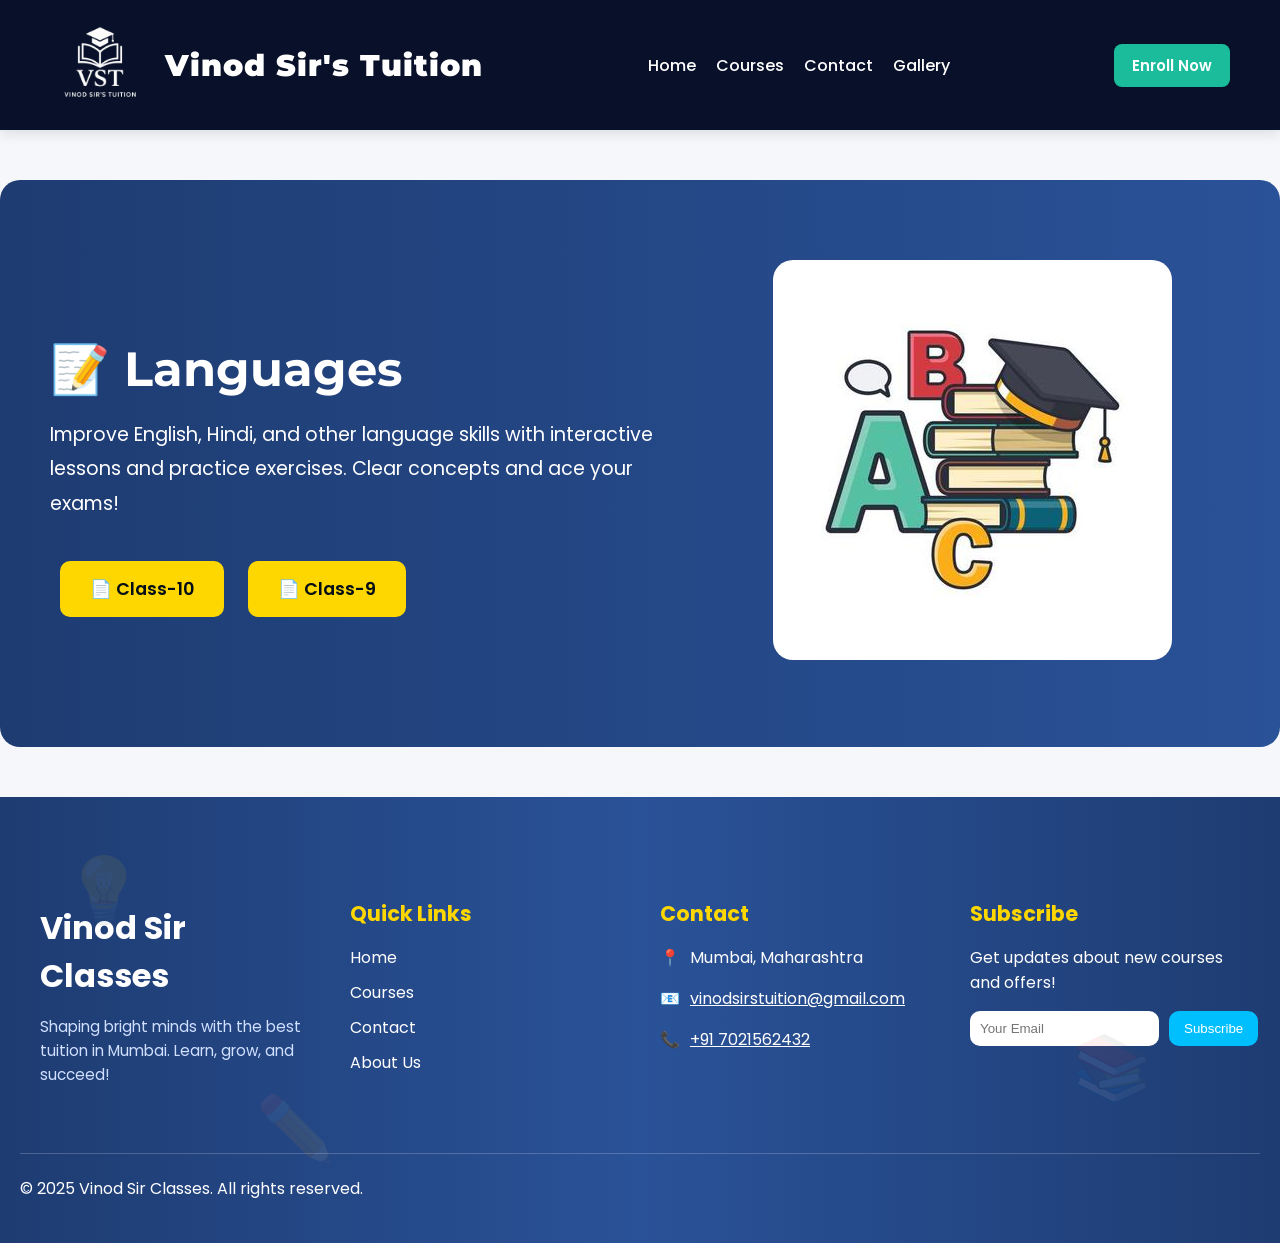
<file: practice_papers-lang.html>
<!DOCTYPE html>
<html lang="en">
<head>
    <meta charset="UTF-8">
    <meta name="viewport" content="width=device-width, initial-scale=1.0">
    <title>Vinod Sir's Tuition</title>
  <!-- Google Fonts -->
  <link href="https://fonts.googleapis.com/css2?family=Montserrat:wght@600;700&family=Poppins:wght@400;500&display=swap" rel="stylesheet">
  <!-- CSS -->
  <link rel="stylesheet" href="practice-lang.css">
  

</head>
<body>
  <!-- Header / Nav -->
   <header>
    <div class="logo">
      <img src="images/logo.png" alt="Logo">
      <h1>Vinod Sir's Tuition</h1>
    </div>

    <nav class="nav-links">
      <ul>
        <li><a href="#">Home</a></li>
        <li><a href="#">Courses</a></li>
      
        <li><a href="#">Contact</a></li>
        <li><a href="#">Gallery</a></li>
      </ul>
    </nav>

    <div class="cta">
      <button>Enroll Now</button>
    </div>

    <div class="menu-toggle" id="menu-toggle">
      <span></span>
      <span></span>
      <span></span>
    </div>
   
  </header>

  <!-- Hero Section -->
<section class="hero-languages">
  <div class="hero-content">
    <h1>📝 Languages</h1>
    <p>Improve English, Hindi, and other language skills with interactive lessons and practice exercises. Clear concepts and ace your exams!</p>
    <a href="https://drive.google.com/drive/folders/1YKOTos1OlVTB1QPKhep1h_Jrle-AdhOe?usp=drive_link" class="btn-hero" target="_blank">📄 Class-10</a>
    <a href="https://drive.google.com/drive/folders/1SmjKE58qlLD24V78XB38L52tH3bMK7Br?usp=sharing" class="btn-hero" target="_blank">📄 Class-9</a>
  </div>
  <div class="hero-image">
    <img src="images/language.jpg" alt="Languages Illustration">
  </div>
</section>

  
<footer class="footer-section">
  <div class="footer-container">
    
    <!-- About / Logo -->
    <div class="footer-about">
      <h2 class="footer-logo">Vinod Sir Classes</h2>
      <p>Shaping bright minds with the best tuition in Mumbai. Learn, grow, and succeed!</p>
    </div>
    
    <!-- Quick Links -->
    <div class="footer-links">
      <h3>Quick Links</h3>
      <ul>
       <li><a href="index.html">Home</a></li>
        <li><a href="index.html">Courses</a></li>
        <li><a href="index.html">Contact</a></li>
        <li><a href="index.html">About Us</a></li>
      </ul>
    </div>
    
    <!-- Contact Info -->
    <div class="footer-contact">
      <h3>Contact</h3>
      <p><span class="icon">📍</span> Mumbai, Maharashtra</p>
      <p><span class="icon">📧</span> <a href="mailto:vinodsirclasses@gmail.com">vinodsirstuition@gmail.com</a></p>
      <p><span class="icon">📞</span> <a href="tel:+919876543210">+91 7021562432</a></p>
    </div>
    
    <!-- Newsletter -->
    <div class="footer-newsletter">
      <h3>Subscribe</h3>
      <p>Get updates about new courses and offers!</p>
      <form id="newsletterForm">
        <input type="email" name="email" placeholder="Your Email" required>
        <button type="submit">Subscribe</button>
      </form>
      <p id="newsletterMessage" class="form-message"></p>
    </div>
  </div>
  
  <!-- Footer Bottom -->
  <div class="footer-bottom">
    <p>© 2025 Vinod Sir Classes. All rights reserved.</p>
    <div class="social-icons">
      <a href="#" target="_blank"><i class="fab fa-facebook-f"></i></a>
      <a href="#" target="_blank"><i class="fab fa-twitter"></i></a>
      <a href="#" target="_blank"><i class="fab fa-instagram"></i></a>
      <a href="#" target="_blank"><i class="fab fa-linkedin-in"></i></a>
    </div>
  </div>
  
  <!-- Floating Background Icons -->
  <div class="footer-floating-icons">
    <span class="animate-float">💡</span>
    <span class="animate-float-slow">📚</span>
    <span class="animate-float-fast">✏️</span>
  </div>
</footer>

    <script>
  firebase.auth().onAuthStateChanged(user => {
    if (!user) {
      // Redirect to home if not logged in
      window.location.href = "first.html";
    }
  });
</script>

</body>
</html>
</file>
<file: style.css>
body {
  margin: 0;
  font-family: 'Poppins', sans-serif;
  background-color: #f5f7fa;
}

/* Header */
header {
  background-color: #081129;
  padding: 15px 50px;
  display: flex;
  align-items: center;
  justify-content: space-between;
  box-shadow: 0 4px 12px rgba(0,0,0,0.1);
  position: sticky;
  top: 0;
  z-index: 1000;
}

.logo {
  display: flex;
  align-items: center;
}

.logo img {
  height: 100px;
  margin-right: 15px;
}

.logo h1 {
  font-family: 'Montserrat', sans-serif;
  font-size: 30px;
  font-weight: 1000;
  color: #ffffff;
  letter-spacing: 1px;
}

.nav-links ul {
  list-style: none;
  display: flex;
  gap: 25px;
  margin: 0;
  padding: 0;
}

.nav-links ul li a {
  text-decoration: none;
  color: #ffffff;
  font-weight: 500;
  transition: all 0.3s ease;
  font-size: 16px;
  position: relative;
}

.nav-links ul li a::after {
  content: "";
  position: absolute;
  bottom: -5px;
  left: 0;
  width: 0%;
  height: 2px;
  background: #1abc9c;
  transition: width 0.3s ease;
}

.nav-links ul li a:hover::after {
  width: 100%;
}

.nav-links ul li a:hover {
  color: #1abc9c;
}

.cta button {
  background-color: #1abc9c;
  border: none;
  padding: 10px 18px;
  border-radius: 8px;
  font-size: 15px;
  font-weight: 600;
  cursor: pointer;
  color: #fff;
  font-family: 'Poppins', sans-serif;
  transition: 0.3s;
}

.cta button:hover {
  background-color: #16a085;
  transform: translateY(-2px);
}

.menu-toggle {
  display: none;
  flex-direction: column;
  cursor: pointer;
  gap: 5px;
}

.menu-toggle span {
  width: 28px;
  height: 3px;
  background: #fff;
  border-radius: 2px;
  transition: 0.3s;
}
.nav-links ul {
  display: flex;
  list-style: none;
  gap: 20px;
}

.cta {
  display: flex;
  gap: 10px;
}
   /* Custom Google button wrapper */
.login-container { display: flex; align-items: center; }
    .login-btn {
      display: inline-flex;
      align-items: center;
      padding: 10px 18px;
      background-color: white;
      border: none;
      border-radius: 8px;
      box-shadow: 0 3px 6px rgba(0,0,0,0.2);
      cursor: pointer;
      font-size: 16px;
      font-weight: 600;
      color: #555;
      transition: all 0.3s ease;
      gap: 10px;
    }
    .login-btn img { height: 22px; }
    .login-btn:hover {
      transform: translateY(-3px);
      box-shadow: 0 6px 12px rgba(0,0,0,0.25);
      background-color: #f1f1f1;
    }
/* Hero Section */
.hero {
  display: flex;
  align-items: center;
  justify-content: space-between;
  padding: 60px 50px;
  background: url('images/hero_Section.jpeg') center/cover no-repeat;
  position: relative;
  color: #fff;
  overflow: hidden;
}

/* Light Overlay */
.hero::before {
  content: "";
  position: absolute;
  top: 0;
  left: 0;
  width: 100%;
  height: 100%;
  background: rgba(255, 255, 255, 0.3); /* 50% white overlay */
  z-index: 0;
}

.hero-content,
.hero-image {
  position: relative;
  z-index: 1; /* ensures text & image are above overlay */
}
.hero-content {
  max-width: 600px;
  animation: fadeIn 1s ease forwards;
}

.hero-content h1 {
  font-family: 'Montserrat', sans-serif;
  font-size: 48px;
  margin-bottom: 20px;
  line-height: 1.2;
}

.hero-content p {
  font-size: 18px;
  margin-bottom: 25px;
}

.hero-buttons button {
  margin-right: 15px;
  padding: 12px 25px;
  font-size: 16px;
  font-weight: 600;
  border-radius: 8px;
  border: none;
  cursor: pointer;
  transition: 0.3s;
}

.hero-buttons .primary {
  background-color: #1abc9c;
  color: #fff;
}

.hero-buttons .primary:hover {
  background-color: #16a085;
  transform: translateY(-2px);
}

.hero-buttons .secondary {
  background-color: transparent;
  border: 2px solid #fff;
  color: #fff;
}

.hero-buttons .secondary:hover {
  background-color: #fff;
  color: #0a3d62;
}

.hero-image img {
  max-width: 500px;
  border-radius: 15px;
  animation: fadeInRight 1.2s ease forwards;
}

/* Trust Signals */
.trust-signals {
  display: flex;
  gap: 25px;
  margin-top: 20px;
  font-weight: 500;
}

/* Floating WhatsApp Button */
.whatsapp-btn {
  position: fixed;
  bottom: 30px;
  right: 30px;
  background-color: #25D366;
  color: #fff;
  padding: 12px 18px;
  border-radius: 50px;
  text-decoration: none;
  font-size: 18px;
  box-shadow: 0 4px 10px rgba(0,0,0,0.2);
  transition: 0.3s;
}

.whatsapp-btn:hover {
  transform: translateY(-2px);
  box-shadow: 0 6px 12px rgba(0,0,0,0.25);
}

/* Animations */
@keyframes fadeIn {
  0% { opacity: 0; transform: translateY(20px); }
  100% { opacity: 1; transform: translateY(0); }
}

@keyframes fadeInRight {
  0% { opacity: 0; transform: translateX(50px); }
  100% { opacity: 1; transform: translateX(0); }
}

/* Mobile Styles */
@media (max-width: 768px) {
  .hero {
    flex-direction: column;
    text-align: center;
    padding: 40px 20px;
  }

  .hero-image {
    margin-top: 30px;
  }

  .nav-links {
    position: absolute;
    top: 70px;
    right: -100%;
    background-color: #0a3d62;
    width: 200px;
    padding: 20px;
    transition: right 0.3s ease;
    flex-direction: column;
  }

  .nav-links.active {
    right: 0;
  }

  .nav-links ul {
    flex-direction: column;
    gap: 15px;
  }

  .cta {
    display: none;
  }

  .menu-toggle {
    display: flex;
  }
}

/* Hamburger Animation */
.menu-toggle.active span:nth-child(1) {
  transform: rotate(45deg) translate(5px, 5px);
}

.menu-toggle.active span:nth-child(2) {
  opacity: 0;
}

.menu-toggle.active span:nth-child(3) {
  transform: rotate(-45deg) translate(6px, -6px);
}



/* About Section */
.about {
  position: relative;
  padding: 120px 20px 60px;
  background: linear-gradient(135deg, #f0faff, #d9f1ff);
  overflow: hidden;
  text-align: center;
  font-family: 'Poppins', sans-serif;
}
.about-box {
  max-width: 1200px;
  margin: auto;
  background: #fff;
  border-radius: 30px;
  padding: 50px 30px;
  box-shadow: 0 15px 30px rgba(0,0,0,0.1);
  position: relative;
  z-index: 1;
}

/* Decorative background shapes */
.about-bg-circle {
  position: absolute;
  top: -50px;
  left: -50px;
  width: 200px;
  height: 200px;
  background: #a1e9ff;
  border-radius: 50%;
  z-index: 0;
  opacity: 0.5;
}

.about-bg-wave {
  position: absolute;
  bottom: -60px;
  right: -60px;
  width: 300px;
  height: 300px;
  background: #79d7ff;
  border-radius: 50% 50% 0 50%;
  z-index: 0;
  opacity: 0.3;
}

/* Container */
.about-container {
  position: relative;
  max-width: 1000px;
  margin: auto;
  z-index: 1;
}

/* Header */
.about-header h2 {
  font-size: 2.8rem;
  color: #0a3d62;
  margin-bottom: 10px;
}

.about-header .tagline {
  font-size: 1.2rem;
  color: #555;
  font-style: italic;
  margin-bottom: 50px;
}

/* Floating cards */
.highlights-wrapper {
  display: flex;
  flex-wrap: wrap;
  justify-content: center;
  gap: 20px;
  margin-bottom: 50px;
}

.highlight-card {
  background: linear-gradient(145deg, #ffffff, #e0f7ff);
  padding: 20px 25px;
  border-radius: 20px;
  font-weight: 500;
  font-size: 1.1rem;
  box-shadow: 0 10px 20px rgba(0,0,0,0.08);
  display: flex;
  align-items: center;
  gap: 12px;
  transition: transform 0.3s, box-shadow 0.3s;
}

.highlight-card:hover {
  transform: translateY(-8px) rotate(-1deg);
  box-shadow: 0 15px 25px rgba(0,0,0,0.12);
}

/* Stats */
.about-stats {
  display: flex;
  flex-wrap: wrap;
  justify-content: space-around;
  gap: 20px;
  margin-bottom: 50px;
}

.stat {
  background: #fff;
  border-radius: 15px;
  padding: 20px 30px;
  width: 140px;
  box-shadow: 0 10px 20px rgba(0,0,0,0.08);
  transition: transform 0.3s;
}

.stat:hover {
  transform: translateY(-5px);
}

.stat strong {
  display: block;
  font-size: 2rem;
  color: #0a3d62;
}

.stat p {
  margin-top: 5px;
  color: #555;
}

/* CTA */
.cta-btn {
  display: inline-block;
  padding: 15px 35px;
  background: #0a3d62;
  color: #fff;
  border-radius: 30px;
  font-weight: 600;
  text-decoration: none;
  transition: 0.3s;
}

.cta-btn:hover {
  transform: scale(1.1);
  background: #07406f;
}

/* Responsive */
@media (max-width: 900px) {
  .highlights-wrapper { flex-direction: column; gap: 15px; }
  .about-stats { justify-content: center; }
}
/* Mobile Styles */
@media (max-width: 1024px) {
  .hero {
    flex-direction: column;
    padding: 60px 20px;
    text-align: center;
  }

  .hero-content {
    max-width: 100%;
  }

  .hero-content h1 {
    font-size: 2.2rem;
    line-height: 1.3;
  }

  .hero-content p {
    font-size: 1rem;
    margin-bottom: 20px;
  }

  .hero-buttons {
    flex-direction: column;
    gap: 15px;
    margin-bottom: 20px;
  }

  .hero-buttons button {
    width: 180px;
    margin: auto;
  }

  .trust-signals {
    flex-direction: column;
    gap: 10px;
    margin-top: 20px;
    font-size: 0.9rem;
  }

  .hero-image img {
    max-width: 90%;
    margin: 20px auto 0;
  }

  /* Adjust overlay if needed */
  .hero::before {
    background: rgba(255,255,255,0.25);
  }
}

/* Smaller mobile phones */
@media (max-width: 480px) {
  .hero-content h1 {
    font-size: 1.8rem;
  }

  .hero-content p {
    font-size: 0.95rem;
  }

  .hero-buttons button {
    width: 150px;
    padding: 10px 20px;
    font-size: 14px;
  }

  .trust-signals {
    font-size: 0.85rem;
  }
}



/* Courses Section */
/* Courses Section */
.courses {
  padding: 80px 20px;
  background: #f9f9f9;
  color: #1a1a1a;
  position: relative;
}

.container {
  max-width: 1200px;
  margin: 0 auto;
}

/* Section Header */
.section-header {
  text-align: center;
  margin-bottom: 60px;
}

.section-header h2 {
  font-size: 42px;
  font-weight: 700;
  margin-bottom: 10px;
  color: #1a1a1a;
}

.section-header .tagline {
  font-size: 18px;
  color: #555555;
}

/* Courses Grid */
.courses-grid {
  display: grid;
  grid-template-columns: repeat(auto-fit, minmax(250px, 1fr));
  gap: 30px;
}

/* Course Card */
.course-card {
  background: #fff;
  border-radius: 15px;
  padding: 25px 20px;
  box-shadow: 0 8px 20px rgba(0,0,0,0.1);
  text-align: center;
  position: relative;
  transform: translateY(30px);
  opacity: 0;
  transition: all 0.5s ease;
}

.course-card:hover {
  transform: translateY(-5px) scale(1.05);
  box-shadow: 0 12px 30px rgba(0,0,0,0.15);
}

/* Badge */
.course-card .badge {
  position: absolute;
  top: 15px;
  left: 15px;
  background-color: #ff9800; /* accent color */
  color: #fff;
  padding: 5px 10px;
  border-radius: 12px;
  font-size: 12px;
  font-weight: 600;
}

/* Course Icon */
.course-icon {
  font-size: 50px;
  margin-bottom: 20px;
  color: #0056b3; /* theme blue */
  transition: transform 0.3s;
}

.course-card:hover .course-icon {
  transform: scale(1.2);
}

/* Title & Description */
.course-card h3 {
  font-size: 22px;
  margin-bottom: 15px;
  color: #1a1a1a;
}

.course-card p {
  font-size: 14px;
  color: #555;
  margin-bottom: 20px;
}

/* Button */
/* Buttons on Course Cards */
.course-card .btn {
  background-color: #0056b3; /* theme blue */
  color: #fff;
  padding: 10px 20px;
  border-radius: 30px;
  font-weight: 600;
  text-decoration: none;
  transition: all 0.3s ease;
  box-shadow: 0 4px 10px rgba(0, 86, 179, 0.3);
}

.course-card .btn:hover {
  background-color: #004494; /* darker blue */
  transform: scale(1.8) translateY(-2px); /* slight zoom + lift */
  box-shadow: 0 8px 20px rgba(0, 86, 179, 0.4); /* stronger shadow */
}


/* Section CTA */
.courses-cta {
  text-align: center;
  margin-top: 60px;
}

.courses-cta p {
  font-size: 16px;
  margin-bottom: 20px;
}

.courses-cta .btn {
  padding: 12px 30px;
}

/* Scroll Reveal Animation */
.course-card.show {
  transform: translateY(0);
  opacity: 1;
}

/* Responsive */
@media(max-width: 768px) {
  .section-header h2 {
    font-size: 32px;
  }
  .section-header .tagline {
    font-size: 16px;
}
}




/* Contact Section Blue Palette */
.contact-section {
  padding: 80px 20px;
  background: linear-gradient(to right, #1e3c72, #2a5298, #1e3c72);
  font-family: 'Poppins', sans-serif;
  position: relative;
  overflow: hidden;
}

.contact-title {
  text-align: center;
  font-size: 2.8rem;
  margin-bottom: 50px;
  font-weight: 700;
  color: #ffffff;
  letter-spacing: 1px;
}

.contact-grid {
  display: grid;
  grid-template-columns: 1fr 1fr;
  gap: 50px;
  max-width: 1200px;
  margin: 0 auto;
}

.contact-card {
  background: rgba(255, 255, 255, 0.1);
  backdrop-filter: blur(15px);
  border-radius: 30px;
  padding: 40px;
  border: 1px solid rgba(255,255,255,0.2);
  box-shadow: 0 10px 30px rgba(0,0,0,0.2);
}

.contact-card h3 {
  font-size: 2rem;
  margin-bottom: 25px;
  color: #ffd700;
}

.contact-card p {
  margin-bottom: 15px;
  font-size: 1rem;
  display: flex;
  align-items: center;
  gap: 12px;
  color: #ffffff;
}

.contact-card a {
  color: #fff;
  text-decoration: underline;
  transition: color 0.3s ease;
}

.contact-card a:hover {
  color: #ffd700;
}

/* Form Styling */
.contact-form input,
.contact-form textarea {
  width: 100%;
  padding: 15px;
  border-radius: 15px;
  border: none;
  outline: none;
  margin-bottom: 20px;
  background: rgba(255, 255, 255, 0.2);
  color: #fff;
  font-size: 1rem;
  transition: background 0.3s ease;
}

.contact-form input:focus,
.contact-form textarea:focus {
  background: rgba(255, 255, 255, 0.3);
}

.contact-form input::placeholder,
.contact-form textarea::placeholder {
  color: #d1d1d1;
}

.contact-form button {
  width: 100%;
  padding: 15px;
  border-radius: 15px;
  border: none;
  background: #07406f;
  color: #fff;
  font-size: 1.1rem;
  font-weight: 600;
  cursor: pointer;
  transition: transform 0.3s, background 0.3s;
}

.contact-form button:hover {
  background: #0a66c2;
  transform: scale(1.05);
}

.form-message {
  margin-top: 10px;
  font-size: 0.95rem;
  color: #00ff99;
  text-align: center;
}

/* Floating Background Icons */
.floating-icons span {
  position: absolute;
  font-size: 5rem;
  color: rgba(255,255,255,0.1);
}

.floating-icons span:nth-child(1) { top: 10%; left: 10%; }
.floating-icons span:nth-child(2) { top: 30%; right: 15%; }
.floating-icons span:nth-child(3) { bottom: 15%; left: 25%; }
.floating-icons span:nth-child(4) { top: 50%; left: 50%; }

/* Floating Animations */
@keyframes float {
  0%, 100% { transform: translateY(0); }
  50% { transform: translateY(-15px); }
}
@keyframes float-slow {
  0%, 100% { transform: translateY(0); }
  50% { transform: translateY(-10px); }
}
@keyframes float-fast {
  0%, 100% { transform: translateY(0); }
  50% { transform: translateY(-20px); }
}

.animate-float { animation: float 6s ease-in-out infinite; }
.animate-float-slow { animation: float-slow 8s ease-in-out infinite; }
.animate-float-fast { animation: float-fast 4s ease-in-out infinite; }

/* Responsive */
@media(max-width: 900px) {
  .contact-grid { grid-template-columns: 1fr; gap: 40px; }
}


/* Footer Section */
.footer-section {
  background: linear-gradient(to right, #1e3c72, #2a5298, #1e3c72);
  color: #fff;
  position: relative;
  padding: 80px 20px 40px;
  font-family: 'Poppins', sans-serif;
}

.footer-container {
  display: grid;
  grid-template-columns: repeat(auto-fit, minmax(220px, 1fr));
  gap: 40px;
  max-width: 1200px;
  margin: 0 auto;
}

.footer-logo {
  font-size: 2rem;
  font-weight: 700;
  margin-bottom: 10px;
}

.footer-about p {
  font-size: 0.95rem;
  line-height: 1.6;
  color: #d1e0ff;
}

.footer-links h3,
.footer-contact h3,
.footer-newsletter h3 {
  font-size: 1.3rem;
  margin-bottom: 15px;
  color: #ffd700;
}

.footer-links ul {
  list-style: none;
  padding: 0;
}

.footer-links ul li {
  margin-bottom: 10px;
}

.footer-links ul li a {
  text-decoration: none;
  color: #fff;
  transition: color 0.3s;
}

.footer-links ul li a:hover {
  color: #ffd700;
}

.footer-contact p {
  display: flex;
  align-items: center;
  gap: 10px;
  margin-bottom: 10px;
}

.footer-contact a {
  color: #fff;
  text-decoration: underline;
}

.footer-newsletter form {
  display: flex;
  gap: 10px;
  margin-top: 10px;
}

.footer-newsletter input {
  flex: 1;
  padding: 10px;
  border-radius: 10px;
  border: none;
  outline: none;
}

.footer-newsletter button {
  padding: 10px 15px;
  border-radius: 10px;
  border: none;
  background: #00bfff;
  color: #fff;
  cursor: pointer;
  transition: 0.3s;
}

.footer-newsletter button:hover {
  background: #009acd;
}

.footer-bottom {
  margin-top: 50px;
  border-top: 1px solid rgba(255,255,255,0.2);
  padding-top: 20px;
  display: flex;
  justify-content: space-between;
  align-items: center;
  flex-wrap: wrap;
}

.footer-bottom p {
  margin: 0;
}

.social-icons a {
  margin-left: 15px;
  color: #fff;
  font-size: 1.2rem;
  transition: color 0.3s;
}

.social-icons a:hover {
  color: #ffd700;
}

/* Floating icons */
.footer-floating-icons span {
  position: absolute;
  font-size: 4rem;
  color: rgba(255,255,255,0.08);
}

.footer-floating-icons span:nth-child(1){ top: 10%; left: 5%; }
.footer-floating-icons span:nth-child(2){ top: 50%; right: 10%; }
.footer-floating-icons span:nth-child(3){ bottom: 15%; left: 20%; }

/* Float animations */
@keyframes float {0%,100%{transform:translateY(0);}50%{transform:translateY(-15px);}}
@keyframes float-slow {0%,100%{transform:translateY(0);}50%{transform:translateY(-10px);}}
@keyframes float-fast {0%,100%{transform:translateY(0);}50%{transform:translateY(-20px);}}

.animate-float {animation: float 6s ease-in-out infinite;}
.animate-float-slow {animation: float-slow 8s ease-in-out infinite;}
.animate-float-fast {animation: float-fast 4s ease-in-out infinite;}

/* Responsive */
@media(max-width: 900px){
  .footer-bottom {flex-direction: column; gap: 15px; text-align: center;}
}
</file>
<file: class-10-math.css>
body {
  margin: 0;
  font-family: 'Poppins', sans-serif;
  background-color: #f5f7fa;
}

/* Header */
header {
  background-color: #081129;
  padding: 15px 50px;
  display: flex;
  align-items: center;
  justify-content: space-between;
  box-shadow: 0 4px 12px rgba(0,0,0,0.1);
  position: sticky;
  top: 0;
  z-index: 1000;
}

.logo {
  display: flex;
  align-items: center;
}

.logo img {
  height: 100px;
  margin-right: 15px;
}

.logo h1 {
  font-family: 'Montserrat', sans-serif;
  font-size: 30px;
  font-weight: 1000;
  color: #ffffff;
  letter-spacing: 1px;
}

.nav-links ul {
  list-style: none;
  display: flex;
  gap: 25px;
  margin: 0;
  padding: 0;
}

.nav-links ul li a {
  text-decoration: none;
  color: #ffffff;
  font-weight: 500;
  transition: all 0.3s ease;
  font-size: 16px;
  position: relative;
}

.nav-links ul li a::after {
  content: "";
  position: absolute;
  bottom: -5px;
  left: 0;
  width: 0%;
  height: 2px;
  background: #1abc9c;
  transition: width 0.3s ease;
}

.nav-links ul li a:hover::after {
  width: 100%;
}

.nav-links ul li a:hover {
  color: #1abc9c;
}

.cta button {
  background-color: #1abc9c;
  border: none;
  padding: 10px 18px;
  border-radius: 8px;
  font-size: 15px;
  font-weight: 600;
  cursor: pointer;
  color: #fff;
  font-family: 'Poppins', sans-serif;
  transition: 0.3s;
}

.cta button:hover {
  background-color: #16a085;
  transform: translateY(-2px);
}

.menu-toggle {
  display: none;
  flex-direction: column;
  cursor: pointer;
  gap: 5px;
}

.menu-toggle span {
  width: 28px;
  height: 3px;
  background: #fff;
  border-radius: 2px;
  transition: 0.3s;
}
.nav-links ul {
  display: flex;
  list-style: none;
  gap: 20px;
}

.cta {
  display: flex;
  gap: 10px;
}

.hero-math {
  display: flex;
  align-items: center;
  justify-content: space-between;
  padding: 80px 50px;
  background: linear-gradient(135deg, #1e3c72, #2a5298);
  color: #fff;
  border-radius: 20px;
  margin: 50px auto;
  max-width: 1200px;
  gap: 50px;
  flex-wrap: wrap;
  position: relative;
  overflow: hidden;
}

/* Floating math symbols background effect */
.hero-math::before {
  content: "∑ π √ ∆";
  position: absolute;
  top: 20px;
  left: 30px;
  font-size: 8rem;
  color: rgba(255, 255, 255, 0.05);
  font-weight: bold;
  letter-spacing: 40px;
  pointer-events: none;
}

.hero-math .hero-content {
  flex: 1 1 500px;
  z-index: 2;
}

.hero-math h1 {
  font-size: 3rem;
  margin-bottom: 20px;
  font-family: 'Montserrat', sans-serif;
}

.hero-math p {
  font-size: 1.2rem;
  line-height: 1.8;
  margin-bottom: 40px;
  color: #f1f1f1;
}

.math-buttons {
  display: flex;
  gap: 20px;
  flex-wrap: wrap;
}

.btn-hero {
  display: flex;
  flex-direction: column;
  align-items: center;
  justify-content: center;
  padding: 18px 35px;
  font-weight: 600;
  font-size: 1.1rem;
  border-radius: 12px;
  text-decoration: none;
  transition: transform 0.3s, box-shadow 0.3s;
  background-color: #ffd700;
  color: #040e16;
  position: relative;
  margin-right: 0px ;
}

.btn-hero span {
  font-size: 0.9rem;
  color: rgba(0, 0, 0, 0.6);
}

.btn-hero:hover {
  transform: translateY(-4px);
  box-shadow: 0 8px 20px rgba(255, 215, 0, 0.4);
}

/* Unique shades for each math section */
.btn-math1 {
  background-color: #fbc531;
}

.btn-math2 {
  background-color: #00a8ff;
  color: #fff;
}

.btn-math2 span {
  color: rgba(255, 255, 255, 0.8);
}

.btn-math1:hover {
  box-shadow: 0 8px 20px rgba(251, 197, 49, 0.5);
}

.btn-math2:hover {
  box-shadow: 0 8px 20px rgba(0, 168, 255, 0.5);
}

.hero-math .hero-image {
  flex: 1 1 400px;
  text-align: center;
  z-index: 2;
}

.hero-math .hero-image img {
  max-width: 100%;
  border-radius: 20px;
  transition: transform 0.4s ease;
}

.hero-math .hero-image img:hover {
  transform: scale(1.05);
}




/* Footer Section */
.footer-section {
  background: linear-gradient(to right, #1e3c72, #2a5298, #1e3c72);
  color: #fff;
  position: relative;
  padding: 80px 20px 40px;
  font-family: 'Poppins', sans-serif;
}

.footer-container {
  display: grid;
  grid-template-columns: repeat(auto-fit, minmax(220px, 1fr));
  gap: 40px;
  max-width: 1200px;
  margin: 0 auto;
}

.footer-logo {
  font-size: 2rem;
  font-weight: 700;
  margin-bottom: 10px;
}

.footer-about p {
  font-size: 0.95rem;
  line-height: 1.6;
  color: #d1e0ff;
}

.footer-links h3,
.footer-contact h3,
.footer-newsletter h3 {
  font-size: 1.3rem;
  margin-bottom: 15px;
  color: #ffd700;
}

.footer-links ul {
  list-style: none;
  padding: 0;
}

.footer-links ul li {
  margin-bottom: 10px;
}

.footer-links ul li a {
  text-decoration: none;
  color: #fff;
  transition: color 0.3s;
}

.footer-links ul li a:hover {
  color: #ffd700;
}

.footer-contact p {
  display: flex;
  align-items: center;
  gap: 10px;
  margin-bottom: 10px;
}

.footer-contact a {
  color: #fff;
  text-decoration: underline;
}

.footer-newsletter form {
  display: flex;
  gap: 10px;
  margin-top: 10px;
}

.footer-newsletter input {
  flex: 1;
  padding: 10px;
  border-radius: 10px;
  border: none;
  outline: none;
}

.footer-newsletter button {
  padding: 10px 15px;
  border-radius: 10px;
  border: none;
  background: #00bfff;
  color: #fff;
  cursor: pointer;
  transition: 0.3s;
}

.footer-newsletter button:hover {
  background: #009acd;
}

.footer-bottom {
  margin-top: 50px;
  border-top: 1px solid rgba(255,255,255,0.2);
  padding-top: 20px;
  display: flex;
  justify-content: space-between;
  align-items: center;
  flex-wrap: wrap;
}

.footer-bottom p {
  margin: 0;
}

.social-icons a {
  margin-left: 15px;
  color: #fff;
  font-size: 1.2rem;
  transition: color 0.3s;
}

.social-icons a:hover {
  color: #ffd700;
}

/* Floating icons */
.footer-floating-icons span {
  position: absolute;
  font-size: 4rem;
  color: rgba(255,255,255,0.08);
}

.footer-floating-icons span:nth-child(1){ top: 10%; left: 5%; }
.footer-floating-icons span:nth-child(2){ top: 50%; right: 10%; }
.footer-floating-icons span:nth-child(3){ bottom: 15%; left: 20%; }

/* Float animations */
@keyframes float {0%,100%{transform:translateY(0);}50%{transform:translateY(-15px);}}
@keyframes float-slow {0%,100%{transform:translateY(0);}50%{transform:translateY(-10px);}}
@keyframes float-fast {0%,100%{transform:translateY(0);}50%{transform:translateY(-20px);}}

.animate-float {animation: float 6s ease-in-out infinite;}
.animate-float-slow {animation: float-slow 8s ease-in-out infinite;}
.animate-float-fast {animation: float-fast 4s ease-in-out infinite;}

/* Responsive */
@media(max-width: 900px){
  .footer-bottom {flex-direction: column; gap: 15px; text-align: center;}
}
</file>
<file: practice - maths.css>
body {
  margin: 0;
  font-family: 'Poppins', sans-serif;
  background-color: #f5f7fa;
}

/* Header */
header {
  background-color: #081129;
  padding: 15px 50px;
  display: flex;
  align-items: center;
  justify-content: space-between;
  box-shadow: 0 4px 12px rgba(0,0,0,0.1);
  position: sticky;
  top: 0;
  z-index: 1000;
}

.logo {
  display: flex;
  align-items: center;
}

.logo img {
  height: 100px;
  margin-right: 15px;
}

.logo h1 {
  font-family: 'Montserrat', sans-serif;
  font-size: 30px;
  font-weight: 1000;
  color: #ffffff;
  letter-spacing: 1px;
}

.nav-links ul {
  list-style: none;
  display: flex;
  gap: 25px;
  margin: 0;
  padding: 0;
}

.nav-links ul li a {
  text-decoration: none;
  color: #ffffff;
  font-weight: 500;
  transition: all 0.3s ease;
  font-size: 16px;
  position: relative;
}

.nav-links ul li a::after {
  content: "";
  position: absolute;
  bottom: -5px;
  left: 0;
  width: 0%;
  height: 2px;
  background: #1abc9c;
  transition: width 0.3s ease;
}

.nav-links ul li a:hover::after {
  width: 100%;
}

.nav-links ul li a:hover {
  color: #1abc9c;
}

.cta button {
  background-color: #1abc9c;
  border: none;
  padding: 10px 18px;
  border-radius: 8px;
  font-size: 15px;
  font-weight: 600;
  cursor: pointer;
  color: #fff;
  font-family: 'Poppins', sans-serif;
  transition: 0.3s;
}

.cta button:hover {
  background-color: #16a085;
  transform: translateY(-2px);
}

.menu-toggle {
  display: none;
  flex-direction: column;
  cursor: pointer;
  gap: 5px;
}

.menu-toggle span {
  width: 28px;
  height: 3px;
  background: #fff;
  border-radius: 2px;
  transition: 0.3s;
}
.nav-links ul {
  display: flex;
  list-style: none;
  gap: 20px;
}

.cta {
  display: flex;
  gap: 10px;
}


.hero-math {
  display: flex;
  align-items: center;
  justify-content: space-between;
  padding: 100px 50px;
  background: linear-gradient(to right, #1e3c72, #2a5298);
  color: #fff;
  border-radius: 20px;
  margin: 50px auto;
  max-width: 1200px;
  gap: 70px;
  flex-wrap: wrap;
}

.hero-math .hero-content {
  flex: 1 1 500px;
}

.hero-math h1 {
  font-size: 3rem;
  margin-bottom: 20px;
  font-family: 'Montserrat', sans-serif;
}

.hero-math p {
  font-size: 1.2rem;
  line-height: 1.8;
  margin-bottom: 30px;
}

.btn-hero {
  display: inline-block;
  padding: 15px 30px;
  background-color: #ffd700;
  color: #040e16;
  font-weight: 600;
  font-size: 1.1rem;
  border-radius: 10px;
  text-decoration: none;
  transition: transform 0.3s, background-color 0.3s;
  margin-top: 20px;   /* space ABOVE button */
  margin-bottom: 20px; /* space BELOW button */
  margin-right: 15px; /* space to the RIGHT of button */
}

.btn-hero:hover {
  background-color: #e6c200;
  transform: translateY(-3px);
}

.hero-math .hero-image {
  flex: 1 1 400px;
  text-align: center;
}

.hero-math .hero-image img {
  max-width: 100%;
  border-radius: 20px;
}



/* Footer Section */
.footer-section {
  background: linear-gradient(to right, #1e3c72, #2a5298, #1e3c72);
  color: #fff;
  position: relative;
  padding: 80px 20px 40px;
  font-family: 'Poppins', sans-serif;
}

.footer-container {
  display: grid;
  grid-template-columns: repeat(auto-fit, minmax(220px, 1fr));
  gap: 40px;
  max-width: 1200px;
  margin: 0 auto;
}

.footer-logo {
  font-size: 2rem;
  font-weight: 700;
  margin-bottom: 10px;
}

.footer-about p {
  font-size: 0.95rem;
  line-height: 1.6;
  color: #d1e0ff;
}

.footer-links h3,
.footer-contact h3,
.footer-newsletter h3 {
  font-size: 1.3rem;
  margin-bottom: 15px;
  color: #ffd700;
}

.footer-links ul {
  list-style: none;
  padding: 0;
}

.footer-links ul li {
  margin-bottom: 10px;
}

.footer-links ul li a {
  text-decoration: none;
  color: #fff;
  transition: color 0.3s;
}

.footer-links ul li a:hover {
  color: #ffd700;
}

.footer-contact p {
  display: flex;
  align-items: center;
  gap: 10px;
  margin-bottom: 10px;
}

.footer-contact a {
  color: #fff;
  text-decoration: underline;
}

.footer-newsletter form {
  display: flex;
  gap: 10px;
  margin-top: 10px;
}

.footer-newsletter input {
  flex: 1;
  padding: 10px;
  border-radius: 10px;
  border: none;
  outline: none;
}

.footer-newsletter button {
  padding: 10px 15px;
  border-radius: 10px;
  border: none;
  background: #00bfff;
  color: #fff;
  cursor: pointer;
  transition: 0.3s;
}

.footer-newsletter button:hover {
  background: #009acd;
}

.footer-bottom {
  margin-top: 50px;
  border-top: 1px solid rgba(255,255,255,0.2);
  padding-top: 20px;
  display: flex;
  justify-content: space-between;
  align-items: center;
  flex-wrap: wrap;
}

.footer-bottom p {
  margin: 0;
}

.social-icons a {
  margin-left: 15px;
  color: #fff;
  font-size: 1.2rem;
  transition: color 0.3s;
}

.social-icons a:hover {
  color: #ffd700;
}

/* Floating icons */
.footer-floating-icons span {
  position: absolute;
  font-size: 4rem;
  color: rgba(255,255,255,0.08);
}

.footer-floating-icons span:nth-child(1){ top: 10%; left: 5%; }
.footer-floating-icons span:nth-child(2){ top: 50%; right: 10%; }
.footer-floating-icons span:nth-child(3){ bottom: 15%; left: 20%; }

/* Float animations */
@keyframes float {0%,100%{transform:translateY(0);}50%{transform:translateY(-15px);}}
@keyframes float-slow {0%,100%{transform:translateY(0);}50%{transform:translateY(-10px);}}
@keyframes float-fast {0%,100%{transform:translateY(0);}50%{transform:translateY(-20px);}}

.animate-float {animation: float 6s ease-in-out infinite;}
.animate-float-slow {animation: float-slow 8s ease-in-out infinite;}
.animate-float-fast {animation: float-fast 4s ease-in-out infinite;}

/* Responsive */
@media(max-width: 900px){
  .footer-bottom {flex-direction: column; gap: 15px; text-align: center;}
}
</file>
<file: practice - sci.css>
body {
  margin: 0;
  font-family: 'Poppins', sans-serif;
  background-color: #f5f7fa;
}

/* Header */
header {
  background-color: #081129;
  padding: 15px 50px;
  display: flex;
  align-items: center;
  justify-content: space-between;
  box-shadow: 0 4px 12px rgba(0,0,0,0.1);
  position: sticky;
  top: 0;
  z-index: 1000;
}

.logo {
  display: flex;
  align-items: center;
}

.logo img {
  height: 100px;
  margin-right: 15px;
}

.logo h1 {
  font-family: 'Montserrat', sans-serif;
  font-size: 30px;
  font-weight: 1000;
  color: #ffffff;
  letter-spacing: 1px;
}

.nav-links ul {
  list-style: none;
  display: flex;
  gap: 25px;
  margin: 0;
  padding: 0;
}

.nav-links ul li a {
  text-decoration: none;
  color: #ffffff;
  font-weight: 500;
  transition: all 0.3s ease;
  font-size: 16px;
  position: relative;
}

.nav-links ul li a::after {
  content: "";
  position: absolute;
  bottom: -5px;
  left: 0;
  width: 0%;
  height: 2px;
  background: #1abc9c;
  transition: width 0.3s ease;
}

.nav-links ul li a:hover::after {
  width: 100%;
}

.nav-links ul li a:hover {
  color: #1abc9c;
}

.cta button {
  background-color: #1abc9c;
  border: none;
  padding: 10px 18px;
  border-radius: 8px;
  font-size: 15px;
  font-weight: 600;
  cursor: pointer;
  color: #fff;
  font-family: 'Poppins', sans-serif;
  transition: 0.3s;
}

.cta button:hover {
  background-color: #16a085;
  transform: translateY(-2px);
}

.menu-toggle {
  display: none;
  flex-direction: column;
  cursor: pointer;
  gap: 5px;
}

.menu-toggle span {
  width: 28px;
  height: 3px;
  background: #fff;
  border-radius: 2px;
  transition: 0.3s;
}
.nav-links ul {
  display: flex;
  list-style: none;
  gap: 20px;
}

.cta {
  display: flex;
  gap: 10px;
}




/* ---------------- Science ---------------- */
.hero-science {
  display: flex;
  align-items: center;
  justify-content: space-between;
  padding: 80px 50px;
  background: linear-gradient(to right, #1e3c72, #2a5298); /* Green-blue theme */
  color: #fff;
  border-radius: 20px;
  margin: 50px auto;
  max-width: 1200px;
  gap: 50px;
  flex-wrap: wrap;
}
.hero-science .hero-content { flex: 1 1 500px; }
.hero-science h1 { font-size: 3rem; margin-bottom: 20px; font-family: 'Montserrat', sans-serif; }
.hero-science p { font-size: 1.2rem; line-height: 1.8; margin-bottom: 30px; }
.hero-science .hero-image { flex: 1 1 400px; text-align: center; }
.hero-science .hero-image img { max-width: 100%; border-radius: 20px; }

/* ---------------- Social Science ---------------- */



/* ---------------- Common Button Styles ---------------- */
.btn-hero {
  display: inline-block;
  padding: 15px 30px;
  background-color: #ffd700;
  color: #040e16;
  font-weight: 600;
  font-size: 1.1rem;
  border-radius: 10px;
  text-decoration: none;
  transition: transform 0.3s, background-color 0.3s;
  margin-right: 10px;
}
.btn-hero:hover {
  background-color: #e6c200;
  transform: translateY(-3px);
}



/* Footer Section */
.footer-section {
  background: linear-gradient(to right, #1e3c72, #2a5298, #1e3c72);
  color: #fff;
  position: relative;
  padding: 80px 20px 40px;
  font-family: 'Poppins', sans-serif;
}

.footer-container {
  display: grid;
  grid-template-columns: repeat(auto-fit, minmax(220px, 1fr));
  gap: 40px;
  max-width: 1200px;
  margin: 0 auto;
}

.footer-logo {
  font-size: 2rem;
  font-weight: 700;
  margin-bottom: 10px;
}

.footer-about p {
  font-size: 0.95rem;
  line-height: 1.6;
  color: #d1e0ff;
}

.footer-links h3,
.footer-contact h3,
.footer-newsletter h3 {
  font-size: 1.3rem;
  margin-bottom: 15px;
  color: #ffd700;
}

.footer-links ul {
  list-style: none;
  padding: 0;
}

.footer-links ul li {
  margin-bottom: 10px;
}

.footer-links ul li a {
  text-decoration: none;
  color: #fff;
  transition: color 0.3s;
}

.footer-links ul li a:hover {
  color: #ffd700;
}

.footer-contact p {
  display: flex;
  align-items: center;
  gap: 10px;
  margin-bottom: 10px;
}

.footer-contact a {
  color: #fff;
  text-decoration: underline;
}

.footer-newsletter form {
  display: flex;
  gap: 10px;
  margin-top: 10px;
}

.footer-newsletter input {
  flex: 1;
  padding: 10px;
  border-radius: 10px;
  border: none;
  outline: none;
}

.footer-newsletter button {
  padding: 10px 15px;
  border-radius: 10px;
  border: none;
  background: #00bfff;
  color: #fff;
  cursor: pointer;
  transition: 0.3s;
}

.footer-newsletter button:hover {
  background: #009acd;
}

.footer-bottom {
  margin-top: 50px;
  border-top: 1px solid rgba(255,255,255,0.2);
  padding-top: 20px;
  display: flex;
  justify-content: space-between;
  align-items: center;
  flex-wrap: wrap;
}

.footer-bottom p {
  margin: 0;
}

.social-icons a {
  margin-left: 15px;
  color: #fff;
  font-size: 1.2rem;
  transition: color 0.3s;
}

.social-icons a:hover {
  color: #ffd700;
}

/* Floating icons */
.footer-floating-icons span {
  position: absolute;
  font-size: 4rem;
  color: rgba(255,255,255,0.08);
}

.footer-floating-icons span:nth-child(1){ top: 10%; left: 5%; }
.footer-floating-icons span:nth-child(2){ top: 50%; right: 10%; }
.footer-floating-icons span:nth-child(3){ bottom: 15%; left: 20%; }

/* Float animations */
@keyframes float {0%,100%{transform:translateY(0);}50%{transform:translateY(-15px);}}
@keyframes float-slow {0%,100%{transform:translateY(0);}50%{transform:translateY(-10px);}}
@keyframes float-fast {0%,100%{transform:translateY(0);}50%{transform:translateY(-20px);}}

.animate-float {animation: float 6s ease-in-out infinite;}
.animate-float-slow {animation: float-slow 8s ease-in-out infinite;}
.animate-float-fast {animation: float-fast 4s ease-in-out infinite;}

/* Responsive */
@media(max-width: 900px){
  .footer-bottom {flex-direction: column; gap: 15px; text-align: center;}
}
</file>
<file: practice - SocialSci.css>
body {
  margin: 0;
  font-family: 'Poppins', sans-serif;
  background-color: #f5f7fa;
}

/* Header */
header {
  background-color: #081129;
  padding: 15px 50px;
  display: flex;
  align-items: center;
  justify-content: space-between;
  box-shadow: 0 4px 12px rgba(0,0,0,0.1);
  position: sticky;
  top: 0;
  z-index: 1000;
}

.logo {
  display: flex;
  align-items: center;
}

.logo img {
  height: 100px;
  margin-right: 15px;
}

.logo h1 {
  font-family: 'Montserrat', sans-serif;
  font-size: 30px;
  font-weight: 1000;
  color: #ffffff;
  letter-spacing: 1px;
}

.nav-links ul {
  list-style: none;
  display: flex;
  gap: 25px;
  margin: 0;
  padding: 0;
}

.nav-links ul li a {
  text-decoration: none;
  color: #ffffff;
  font-weight: 500;
  transition: all 0.3s ease;
  font-size: 16px;
  position: relative;
}

.nav-links ul li a::after {
  content: "";
  position: absolute;
  bottom: -5px;
  left: 0;
  width: 0%;
  height: 2px;
  background: #1abc9c;
  transition: width 0.3s ease;
}

.nav-links ul li a:hover::after {
  width: 100%;
}

.nav-links ul li a:hover {
  color: #1abc9c;
}

.cta button {
  background-color: #1abc9c;
  border: none;
  padding: 10px 18px;
  border-radius: 8px;
  font-size: 15px;
  font-weight: 600;
  cursor: pointer;
  color: #fff;
  font-family: 'Poppins', sans-serif;
  transition: 0.3s;
}

.cta button:hover {
  background-color: #16a085;
  transform: translateY(-2px);
}

.menu-toggle {
  display: none;
  flex-direction: column;
  cursor: pointer;
  gap: 5px;
}

.menu-toggle span {
  width: 28px;
  height: 3px;
  background: #fff;
  border-radius: 2px;
  transition: 0.3s;
}
.nav-links ul {
  display: flex;
  list-style: none;
  gap: 20px;
}

.cta {
  display: flex;
  gap: 10px;
}


.hero-social {
  display: flex;
  align-items: center;
  justify-content: space-between;
  padding: 80px 50px;
    background: linear-gradient(to right, #1e3c72, #2a5298);/* Orange gradient */
  color: #fff;
  border-radius: 20px;
  margin: 50px auto;
  max-width: 1200px;
  gap: 50px;
  flex-wrap: wrap;
}
.hero-social .hero-content { flex: 1 1 500px; }
.hero-social h1 { font-size: 3rem; margin-bottom: 20px; font-family: 'Montserrat', sans-serif; }
.hero-social p { font-size: 1.2rem; line-height: 1.8; margin-bottom: 30px; }
.hero-social .hero-image { flex: 1 1 400px; text-align: center; }
.hero-social .hero-image img { max-width: 100%; border-radius: 20px; }

/* ---------------- Common Button Styles ---------------- */
.btn-hero {
  display: inline-block;
  padding: 15px 30px;
  background-color: #ffd700;
  color: #040e16;
  font-weight: 600;
  font-size: 1.1rem;
  border-radius: 10px;
  text-decoration: none;
  transition: transform 0.3s, background-color 0.3s;
  margin-right: 10px;
}
.btn-hero:hover {
  background-color: #e6c200;
  transform: translateY(-3px);
}




/* Footer Section */
.footer-section {
  background: linear-gradient(to right, #1e3c72, #2a5298, #1e3c72);
  color: #fff;
  position: relative;
  padding: 80px 20px 40px;
  font-family: 'Poppins', sans-serif;
}

.footer-container {
  display: grid;
  grid-template-columns: repeat(auto-fit, minmax(220px, 1fr));
  gap: 40px;
  max-width: 1200px;
  margin: 0 auto;
}

.footer-logo {
  font-size: 2rem;
  font-weight: 700;
  margin-bottom: 10px;
}

.footer-about p {
  font-size: 0.95rem;
  line-height: 1.6;
  color: #d1e0ff;
}

.footer-links h3,
.footer-contact h3,
.footer-newsletter h3 {
  font-size: 1.3rem;
  margin-bottom: 15px;
  color: #ffd700;
}

.footer-links ul {
  list-style: none;
  padding: 0;
}

.footer-links ul li {
  margin-bottom: 10px;
}

.footer-links ul li a {
  text-decoration: none;
  color: #fff;
  transition: color 0.3s;
}

.footer-links ul li a:hover {
  color: #ffd700;
}

.footer-contact p {
  display: flex;
  align-items: center;
  gap: 10px;
  margin-bottom: 10px;
}

.footer-contact a {
  color: #fff;
  text-decoration: underline;
}

.footer-newsletter form {
  display: flex;
  gap: 10px;
  margin-top: 10px;
}

.footer-newsletter input {
  flex: 1;
  padding: 10px;
  border-radius: 10px;
  border: none;
  outline: none;
}

.footer-newsletter button {
  padding: 10px 15px;
  border-radius: 10px;
  border: none;
  background: #00bfff;
  color: #fff;
  cursor: pointer;
  transition: 0.3s;
}

.footer-newsletter button:hover {
  background: #009acd;
}

.footer-bottom {
  margin-top: 50px;
  border-top: 1px solid rgba(255,255,255,0.2);
  padding-top: 20px;
  display: flex;
  justify-content: space-between;
  align-items: center;
  flex-wrap: wrap;
}

.footer-bottom p {
  margin: 0;
}

.social-icons a {
  margin-left: 15px;
  color: #fff;
  font-size: 1.2rem;
  transition: color 0.3s;
}

.social-icons a:hover {
  color: #ffd700;
}

/* Floating icons */
.footer-floating-icons span {
  position: absolute;
  font-size: 4rem;
  color: rgba(255,255,255,0.08);
}

.footer-floating-icons span:nth-child(1){ top: 10%; left: 5%; }
.footer-floating-icons span:nth-child(2){ top: 50%; right: 10%; }
.footer-floating-icons span:nth-child(3){ bottom: 15%; left: 20%; }

/* Float animations */
@keyframes float {0%,100%{transform:translateY(0);}50%{transform:translateY(-15px);}}
@keyframes float-slow {0%,100%{transform:translateY(0);}50%{transform:translateY(-10px);}}
@keyframes float-fast {0%,100%{transform:translateY(0);}50%{transform:translateY(-20px);}}

.animate-float {animation: float 6s ease-in-out infinite;}
.animate-float-slow {animation: float-slow 8s ease-in-out infinite;}
.animate-float-fast {animation: float-fast 4s ease-in-out infinite;}

/* Responsive */
@media(max-width: 900px){
  .footer-bottom {flex-direction: column; gap: 15px; text-align: center;}
}
</file>
<file: practice-lang.css>
body {
  margin: 0;
  font-family: 'Poppins', sans-serif;
  background-color: #f5f7fa;
}

/* Header */
header {
  background-color: #081129;
  padding: 15px 50px;
  display: flex;
  align-items: center;
  justify-content: space-between;
  box-shadow: 0 4px 12px rgba(0,0,0,0.1);
  position: sticky;
  top: 0;
  z-index: 1000;
}

.logo {
  display: flex;
  align-items: center;
}

.logo img {
  height: 100px;
  margin-right: 15px;
}

.logo h1 {
  font-family: 'Montserrat', sans-serif;
  font-size: 30px;
  font-weight: 1000;
  color: #ffffff;
  letter-spacing: 1px;
}

.nav-links ul {
  list-style: none;
  display: flex;
  gap: 25px;
  margin: 0;
  padding: 0;
}

.nav-links ul li a {
  text-decoration: none;
  color: #ffffff;
  font-weight: 500;
  transition: all 0.3s ease;
  font-size: 16px;
  position: relative;
}

.nav-links ul li a::after {
  content: "";
  position: absolute;
  bottom: -5px;
  left: 0;
  width: 0%;
  height: 2px;
  background: #1abc9c;
  transition: width 0.3s ease;
}

.nav-links ul li a:hover::after {
  width: 100%;
}

.nav-links ul li a:hover {
  color: #1abc9c;
}

.cta button {
  background-color: #1abc9c;
  border: none;
  padding: 10px 18px;
  border-radius: 8px;
  font-size: 15px;
  font-weight: 600;
  cursor: pointer;
  color: #fff;
  font-family: 'Poppins', sans-serif;
  transition: 0.3s;
}

.cta button:hover {
  background-color: #16a085;
  transform: translateY(-2px);
}

.menu-toggle {
  display: none;
  flex-direction: column;
  cursor: pointer;
  gap: 5px;
}

.menu-toggle span {
  width: 28px;
  height: 3px;
  background: #fff;
  border-radius: 2px;
  transition: 0.3s;
}
.nav-links ul {
  display: flex;
  list-style: none;
  gap: 20px;
}

.cta {
  display: flex;
  gap: 10px;
}




/* ---------------- Languages ---------------- */
.hero-languages {
  display: flex;
  align-items: center;
  justify-content: space-between;
  padding: 80px 50px;
  background: linear-gradient(to right, #1e3c72, #2a5298); /* Purple-pink gradient */
  color: #fff;
  border-radius: 20px;
  margin: 50px auto;
  max-width: 1200px;
  gap: 50px;
  flex-wrap: wrap;
}
.hero-languages .hero-content { flex: 1 1 500px; }
.hero-languages h1 { font-size: 3rem; margin-bottom: 20px; font-family: 'Montserrat', sans-serif; }
.hero-languages p { font-size: 1.2rem; line-height: 1.8; margin-bottom: 30px; }
.hero-languages .hero-image { flex: 1 1 400px; text-align: center; }
.hero-languages .hero-image img { max-width: 100%; border-radius: 20px; }

/* ---------------- Common Button Styles ---------------- */
.btn-hero {
  display: inline-block;
  padding: 15px 30px;
  background-color: #ffd700;
  color: #040e16;
  font-weight: 600;
  font-size: 1.1rem;
  border-radius: 10px;
  text-decoration: none;
  transition: transform 0.3s, background-color 0.3s;
  margin : 10px;
}
.btn-hero:hover {
  background-color: #e6c200;
  transform: translateY(-3px);
}



/* Footer Section */
.footer-section {
  background: linear-gradient(to right, #1e3c72, #2a5298, #1e3c72);
  color: #fff;
  position: relative;
  padding: 80px 20px 40px;
  font-family: 'Poppins', sans-serif;
}

.footer-container {
  display: grid;
  grid-template-columns: repeat(auto-fit, minmax(220px, 1fr));
  gap: 40px;
  max-width: 1200px;
  margin: 0 auto;
}

.footer-logo {
  font-size: 2rem;
  font-weight: 700;
  margin-bottom: 10px;
}

.footer-about p {
  font-size: 0.95rem;
  line-height: 1.6;
  color: #d1e0ff;
}

.footer-links h3,
.footer-contact h3,
.footer-newsletter h3 {
  font-size: 1.3rem;
  margin-bottom: 15px;
  color: #ffd700;
}

.footer-links ul {
  list-style: none;
  padding: 0;
}

.footer-links ul li {
  margin-bottom: 10px;
}

.footer-links ul li a {
  text-decoration: none;
  color: #fff;
  transition: color 0.3s;
}

.footer-links ul li a:hover {
  color: #ffd700;
}

.footer-contact p {
  display: flex;
  align-items: center;
  gap: 10px;
  margin-bottom: 10px;
}

.footer-contact a {
  color: #fff;
  text-decoration: underline;
}

.footer-newsletter form {
  display: flex;
  gap: 10px;
  margin-top: 10px;
}

.footer-newsletter input {
  flex: 1;
  padding: 10px;
  border-radius: 10px;
  border: none;
  outline: none;
}

.footer-newsletter button {
  padding: 10px 15px;
  border-radius: 10px;
  border: none;
  background: #00bfff;
  color: #fff;
  cursor: pointer;
  transition: 0.3s;
}

.footer-newsletter button:hover {
  background: #009acd;
}

.footer-bottom {
  margin-top: 50px;
  border-top: 1px solid rgba(255,255,255,0.2);
  padding-top: 20px;
  display: flex;
  justify-content: space-between;
  align-items: center;
  flex-wrap: wrap;
}

.footer-bottom p {
  margin: 0;
}

.social-icons a {
  margin-left: 15px;
  color: #fff;
  font-size: 1.2rem;
  transition: color 0.3s;
}

.social-icons a:hover {
  color: #ffd700;
}

/* Floating icons */
.footer-floating-icons span {
  position: absolute;
  font-size: 4rem;
  color: rgba(255,255,255,0.08);
}

.footer-floating-icons span:nth-child(1){ top: 10%; left: 5%; }
.footer-floating-icons span:nth-child(2){ top: 50%; right: 10%; }
.footer-floating-icons span:nth-child(3){ bottom: 15%; left: 20%; }

/* Float animations */
@keyframes float {0%,100%{transform:translateY(0);}50%{transform:translateY(-15px);}}
@keyframes float-slow {0%,100%{transform:translateY(0);}50%{transform:translateY(-10px);}}
@keyframes float-fast {0%,100%{transform:translateY(0);}50%{transform:translateY(-20px);}}

.animate-float {animation: float 6s ease-in-out infinite;}
.animate-float-slow {animation: float-slow 8s ease-in-out infinite;}
.animate-float-fast {animation: float-fast 4s ease-in-out infinite;}

/* Responsive */
@media(max-width: 900px){
  .footer-bottom {flex-direction: column; gap: 15px; text-align: center;}
}
</file>
